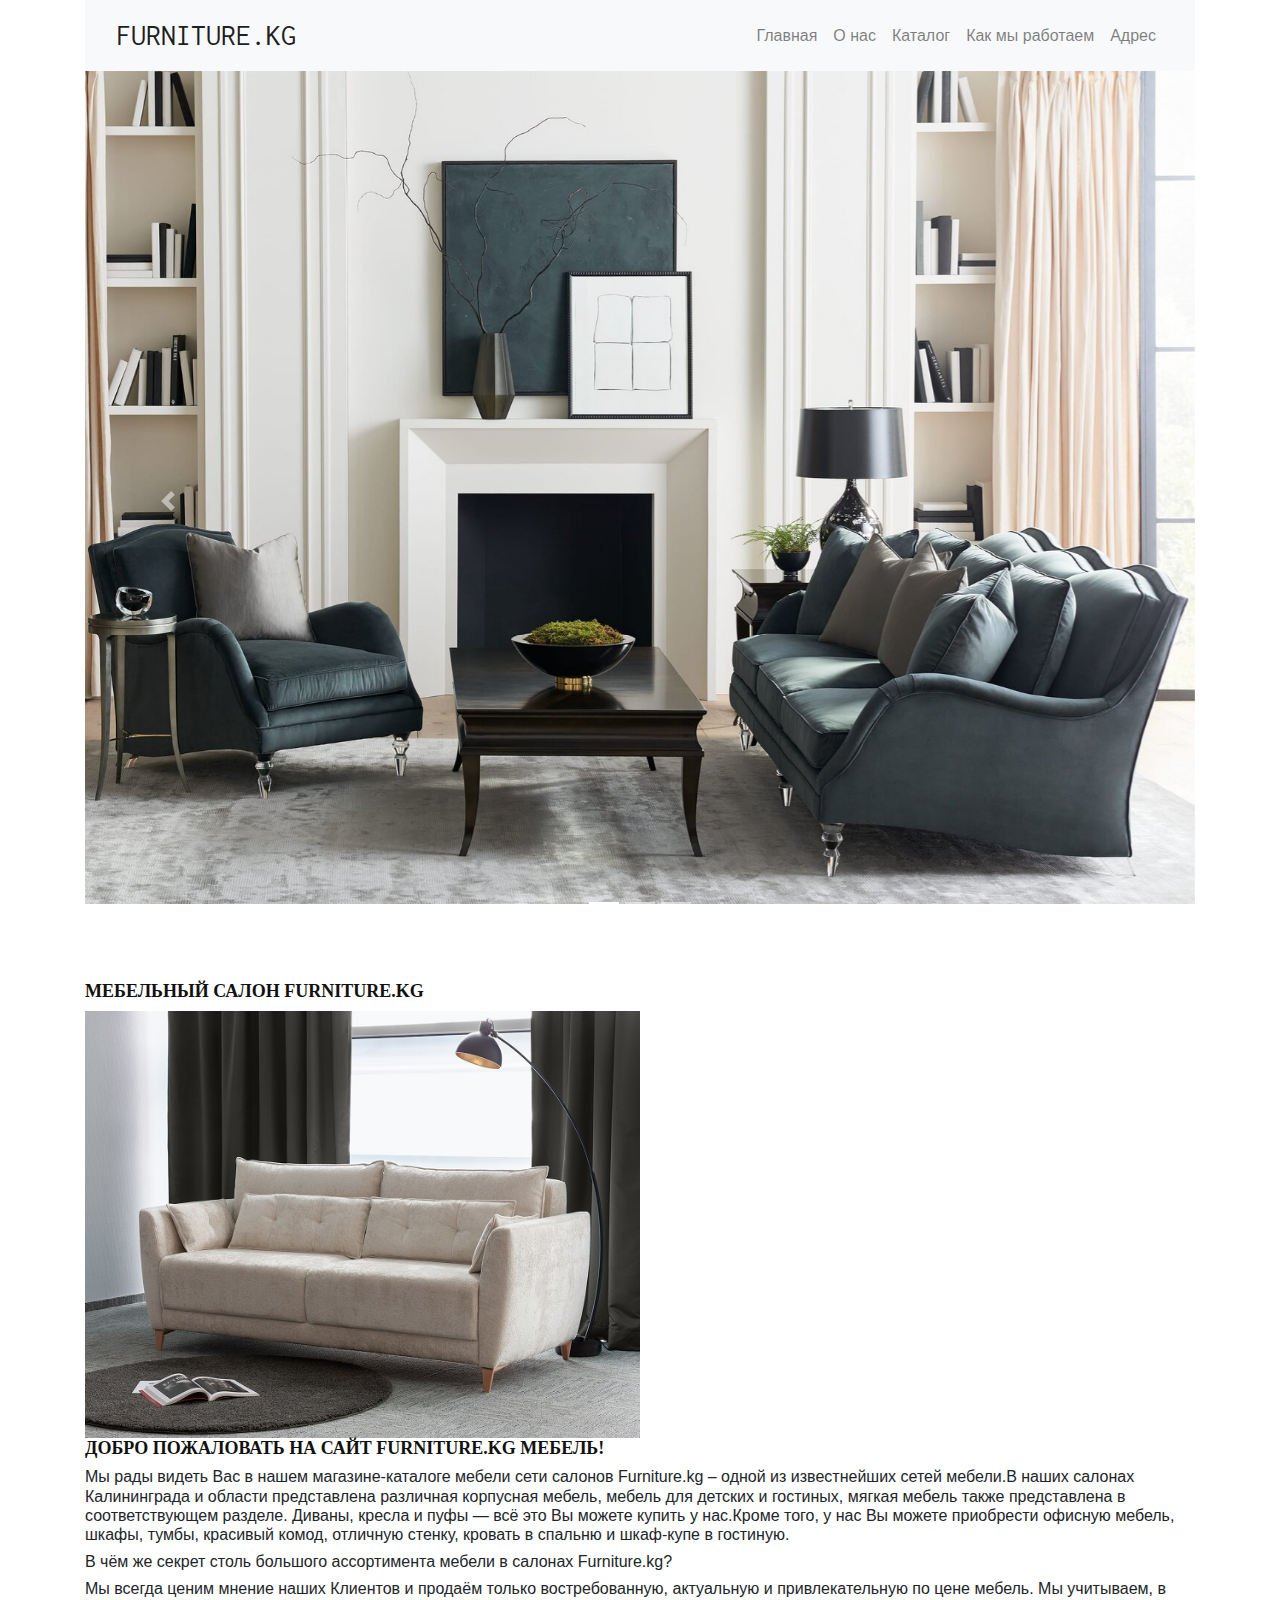
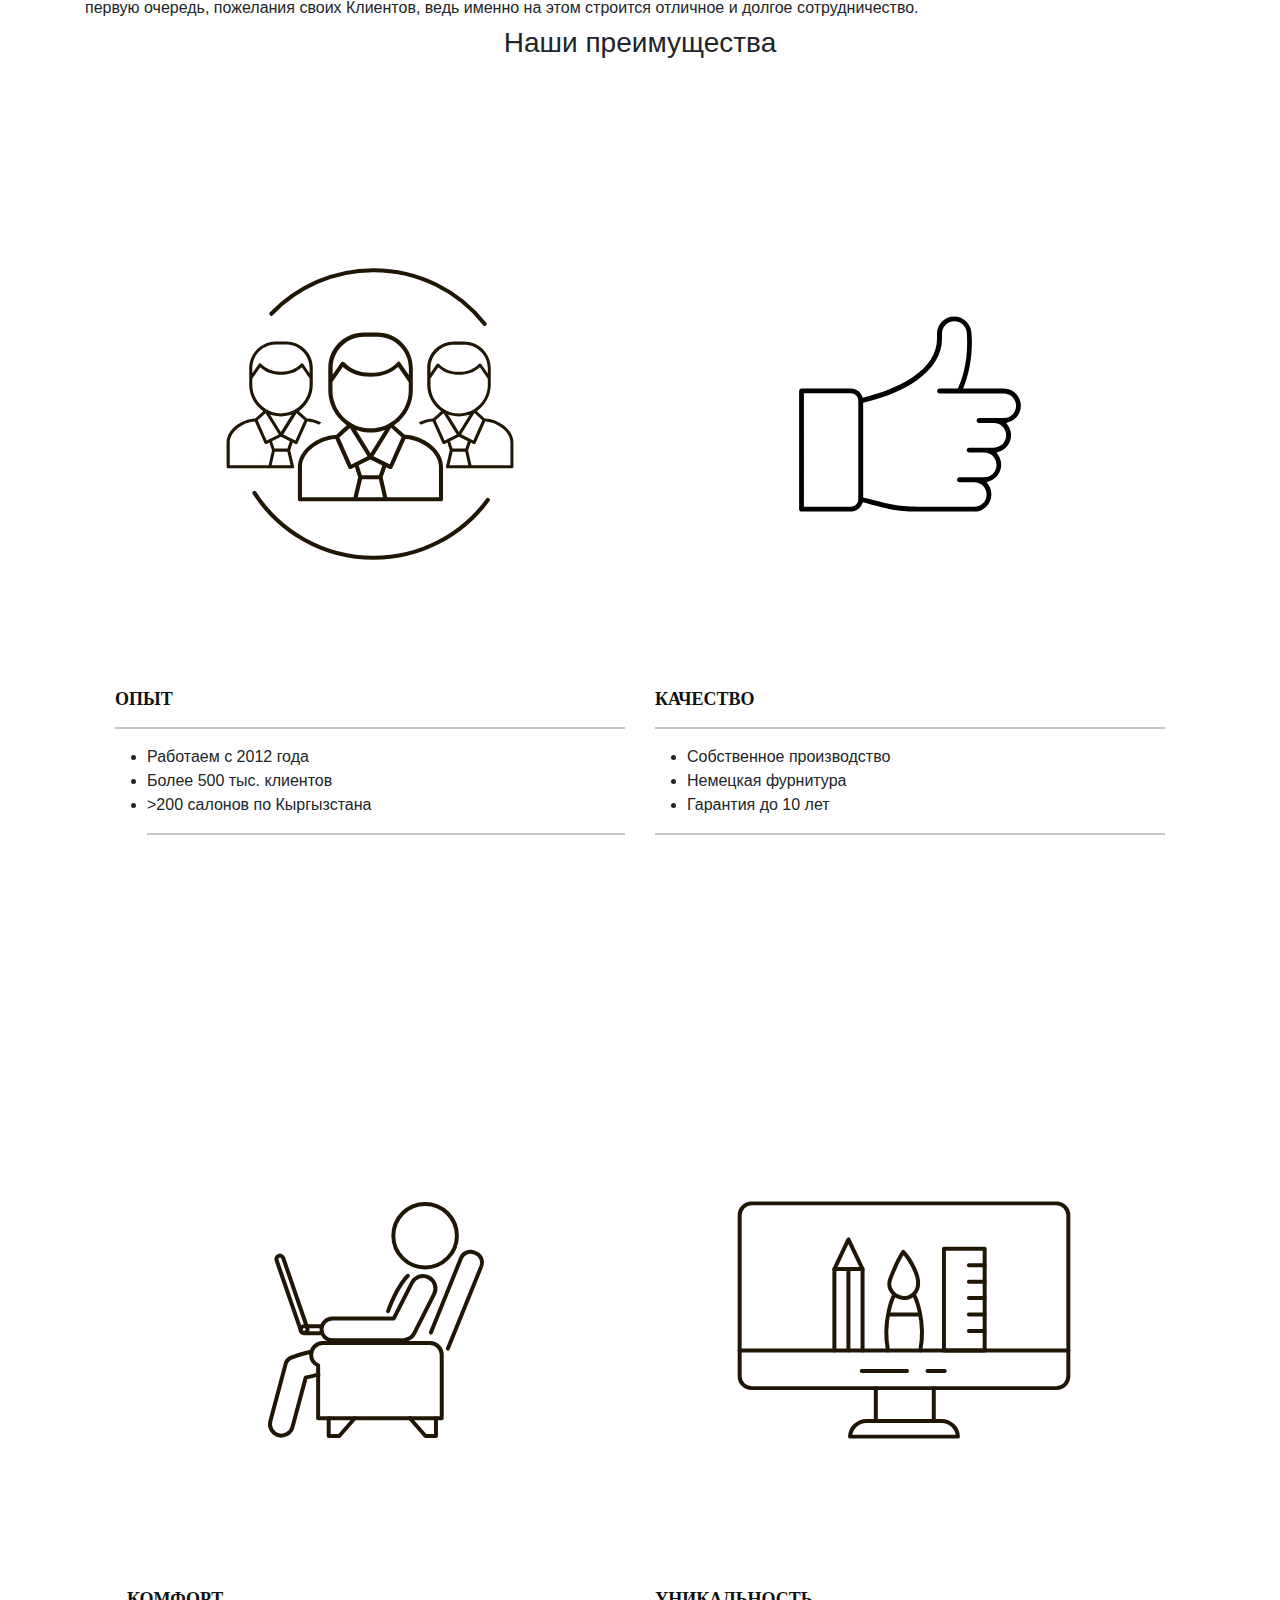
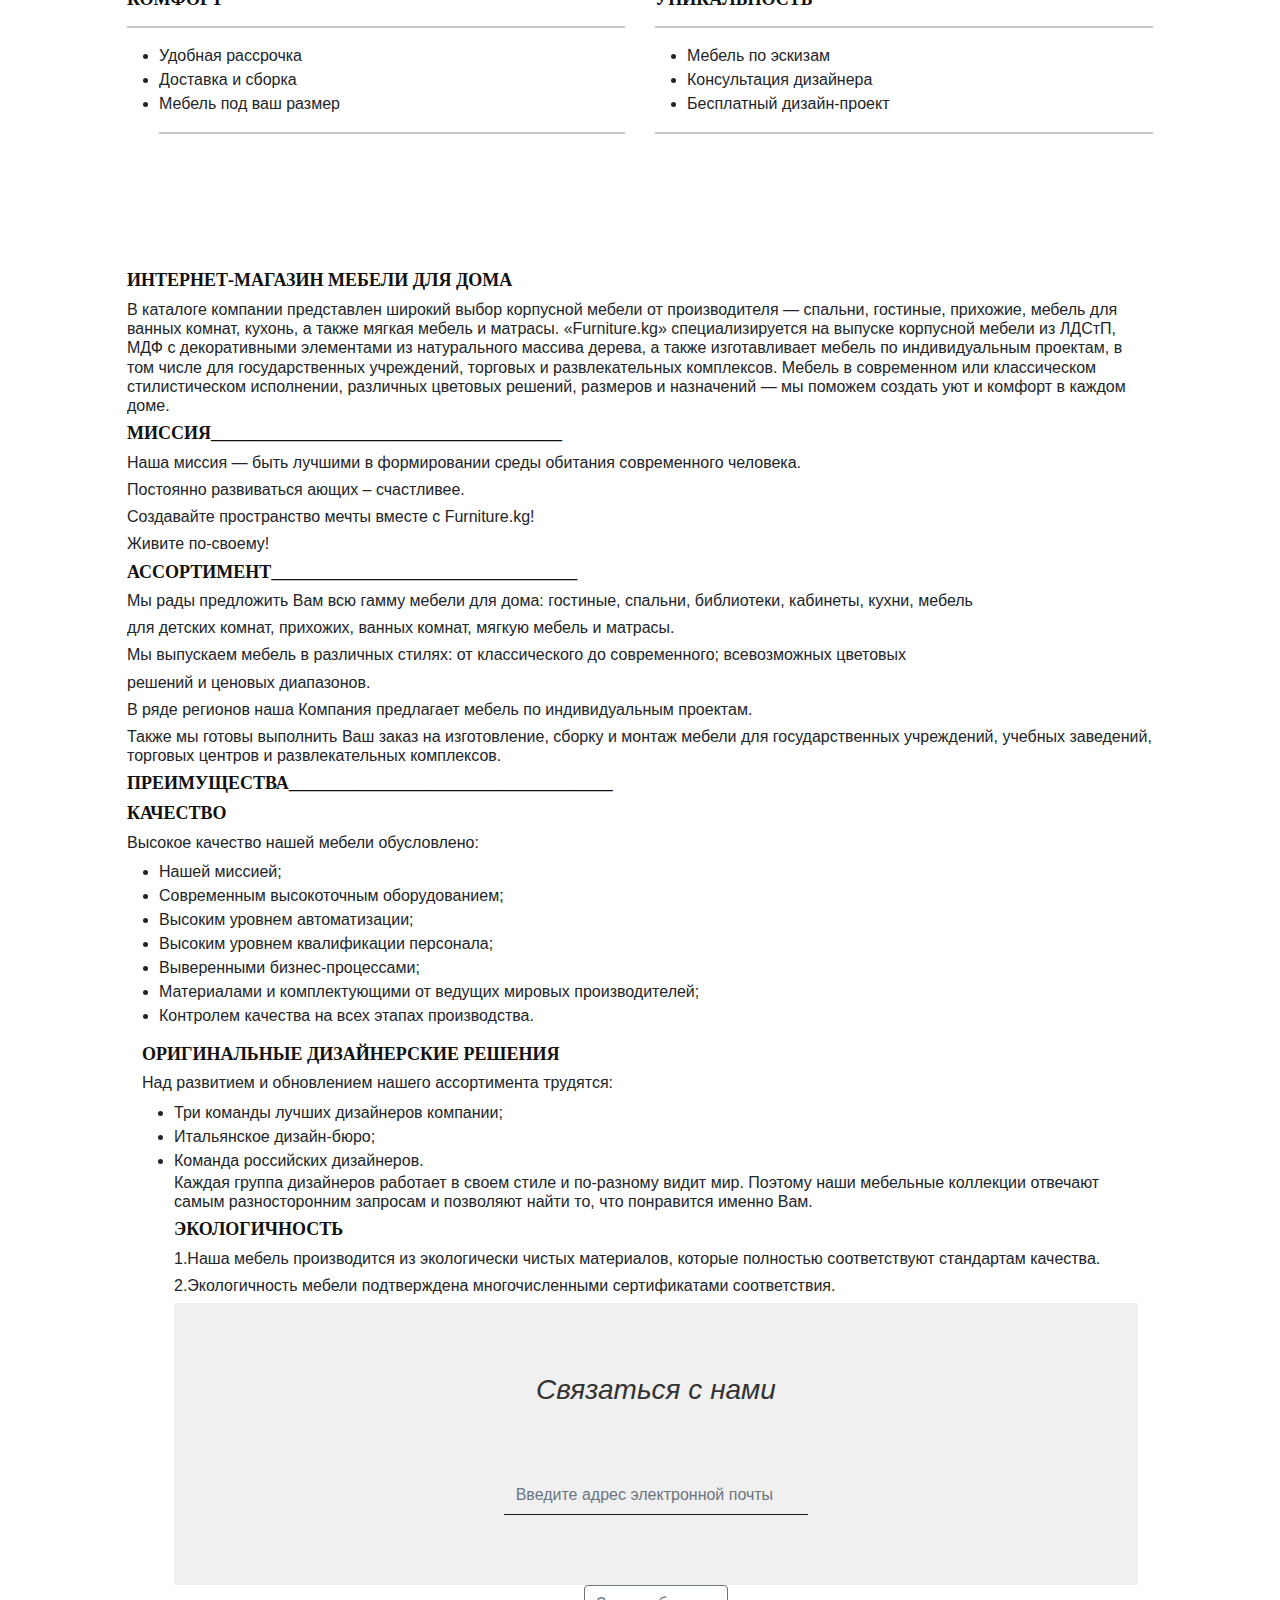
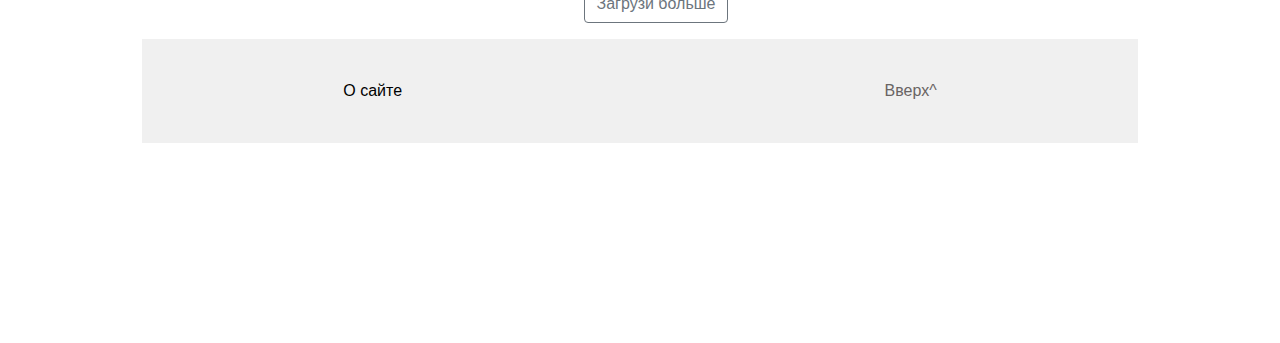
<file: index.html>
<!doctype html>
<html lang="en">
  <head>
<meta charset="utf-8">
<meta name="viewport" content="width=device-width, initial-scale=1">
<link href="https://fonts.googleapis.com/css?family=Inconsolata|Playfair+Display|Ubuntu:300"rel="stylesheet">
<link rel="stylesheet" href="https://pro.fontawesome.com/releases/v5.10.0/css/all.css" integrity="sha384-AYmEC3Yw5cVb3ZcuHtOA93w35dYTsvhLPVnYs9eStHfGJvOvKxVfELGroGkvsg+p" crossorigin="anonymous">
<link href="bootstrap/css/bootstrap.min.css" rel="stylesheet"> 
<link href="css/style.css" rel="stylesheet"> 
<link rel="stylesheet" href="https://stackpath.bootstrapcdn.com/bootstrap/4.4.1/css/bootstrap.min.css" integrity="sha384-Vkoo8x4CGsO3+Hhxv8T/Q5PaXtkKtu6ug5TOeNV6gBiFeWPGFN9MuhOf23Q9Ifjh" crossorigin="anonymous">
<script src="https://code.jquery.com/jquery-3.6.0.min.js"></script>
<script defer src="https://lk.easynetshop.ru/frontend/v5/ens-f77e7de4.js"></script>
<link href="https://lk.easynetshop.ru/frontend/v5/ens-f77e7de4.css" rel="stylesheet">
<title>Мебельный салон </title>

  </head>
  <body>

	<header>
		<div class="container">
			<nav class="navbar navbar-expand-lg navbar-light bg-light">
				<div class="container-fluid">
				  <a class="navbar-brand" href="#">Furniture.kg</a>
				  <button class="navbar-toggler" type="button" data-bs-toggle="collapse" data-bs-target="#navbarSupportedContent" aria-controls="navbarSupportedContent" aria-expanded="false" aria-label="Toggle navigation">
					<span class="navbar-toggler-icon"></span>
				  </button>
				  <div class="collapse navbar-collapse" id="navbarSupportedContent">
					<ul class="navbar-nav ml-auto">
						<li class="nav-item"><a class="nav-link" href="index.html">Главная</a></li>
						<li class="nav-item"><a class="nav-link" href="o nas.html">О нас</a></li>
						<li class="nav-item"><a class="nav-link" href="katalog.html">Каталог</a></li>
						<li class="nav-item"><a class="nav-link" href="kak.html">Как мы работаем</a></li>
						<li class="nav-item"><a class="nav-link" href="cont.html">Адрес</a></li>
					</ul>
				  </div>
				</div>
			  </nav>
		</div>
	</header>

	<div class="container slider">
		<div id="slider" class="carousel slide carousel-fade " data-bs-ride="carousel">
			<div class="carousel-indicators">
				<button type="button" data-bs-target="#slider" data-bs-slide-to="0" class="active" aria-current="true" aria-label="Slide 1"></button>
				<button type="button" data-bs-target="#slider" data-bs-slide-to="1" aria-label="Slide 2"></button>
				<button type="button" data-bs-target="#slider" data-bs-slide-to="2" aria-label="Slide 3"></button>
			  </div>
			<div class="carousel-inner">
			  <div class="carousel-item active">
				<img src="img/Classic_Horizontal_2-1+copy.jpg" class="d-block w-100" alt="...">
			  </div>
			  <div class="carousel-item ">
				<img src="img/кккк.jpg" class="d-block w-100" alt="...">
			  </div>
			  <div class="carousel-item ">
			  <img src="img/тлллд.jpg" class="d-block w-100" alt="...">
			  </div>
			</div>
			<button class="carousel-control-prev" type="button" data-bs-target="#slider"  data-bs-slide="prev">
			  <span class="carousel-control-prev-icon" aria-hidden="true"></span>
			  <span class="visually-hidden">Previous</span>
			</button>
			
			  <span class="carousel-control-next-icon" aria-hidden="true"></span>
			  <span class="visually-hidden">Nex<button class="carousel-control-next" type="button" data-bs-target="#slider"  data-bs-slide="next"></button>t</span>
			</button>
			
		  </div>
	</div>
	<!-- /.container slider -->

	<div class="container">
		<div class="row">
			<div class="col">
				<div class="single-post">
					<h3 class="post-category" id="katalog">Мебельный салон Furniture.kg</h3>
					<img src="img/milo-3fs-aranz.jpg" class="d-block w-50" alt="..."> 
					<h3 class="post-category" id="katalog">Добро пожаловать на сайт Furniture.kg  Мебель!</h3>
					<h6>Мы рады видеть Вас в нашем магазине-каталоге мебели сети салонов Furniture.kg – одной из известнейших сетей мебели.В наших салонах Калининграда и области представлена различная корпусная мебель, мебель для детских и гостиных, мягкая мебель также представлена в соответствующем разделе. Диваны, кресла и пуфы — всё это Вы можете купить у нас.Кроме того, у нас Вы можете приобрести офисную мебель, шкафы, тумбы, красивый комод, отличную стенку, кровать в спальню и шкаф-купе в гостиную. <h6>
					<h6>В чём же секрет столь большого ассортимента мебели в салонах Furniture.kg?</h6>	
					<h6>Мы всегда ценим мнение наших Клиентов и продаём только востребованную, актуальную и привлекательную по цене мебель. Мы учитываем, в первую очередь, пожелания своих Клиентов, ведь именно на этом строится отличное и долгое сотрудничество.</h6>
					
			    
			<div class="container">
				<div class="row">
					<div class="col">
						<h3 class="text-center">Наши преимущества</h3> 
						
						<div class="grid-posts">
                            <div class="container">
                              <div class="row">
                                <div class="col-md-6">
                                  <div class="card">
                                    <img src="img/ed5308b4c875cbc6d5179f51800e57f0.svg" class="card-img-top" alt="...">
                                    <div class="card-body">
										<h3 class="post-category" id="katalog">Опыт</h3>
									</head>
									<body>
									  <hr>
									  <ul>
										<li>Работаем с 2012 года</li>
										<li>Более 500 тыс. клиентов</li>
										<li>>200 салонов по Кыргызстана</li>
									</head>
									<body>
									  <hr>
									  <ul> 
                                    </div>
                                    </div>
                                </div>
								<div class="col-md-6">
									<div class="card">
									  <img src="img/ккккккк.svg" class="card-img-top" alt="...">
									  <div class="card-body">						 
										<h3 class="post-category" id="katalog">Качество</h3> 
									</head>
									<body>
									  <hr>
									  <ul>
										<li>Собственное производство</li>
										<li>Немецкая фурнитура</li>
										<li>Гарантия до 10 лет</li>
									</ul>
									<hr>
								  </body>
								 </html>
								</div>
							</div>
						</div>
								 <div class="grid-posts">
									<div class="container">
									  <div class="row">
										<div class="col-md-6">
										  <div class="card">
											<img src="img/3267dd603b32c7f17d0606e586ca6b83.svg" class="card-img-top" alt="...">
											<div class="card-body">
												<h3 class="post-category" id="katalog">Комфорт</h3>
											</head>
											<body>
											  <hr>
											  <ul>
												<li>Удобная рассрочка</li>
												<li>Доставка и сборка</li>
												<li>Мебель под ваш размер</li>
											</head>
											<body>
											  <hr>
											  <ul> 
									  </div>
									  </div>
								  </div>
								  <div class="col-md-6">
									<div class="card">
									  <img src="img/eb86a08737b9f34042e79a9612da03d2.svg" class="card-img-top" alt="...">
									  <div class="card-body">						 
										<h3 class="post-category" id="katalog">Уникальность</h3> 
									</head>
									<body>
									  <hr>
									  <ul>
										<li>Мебель по эскизам</li>
										<li>Консультация дизайнера</li>
										<li>Бесплатный дизайн-проект</li>
									</ul>
									<hr>
								  </body>
								 </html>
								</div>
							</div>
						</div>
						
				 <div class="container">
					<div class="row">
						<div class="col">
							<div class="single-post">
								<h3 class="post-category" id="o_nas">ИНТЕРНЕТ-МАГАЗИН МЕБЕЛИ ДЛЯ ДОМА</h3>
								<h6>В каталоге компании представлен широкий выбор корпусной мебели от производителя — спальни, гостиные, прихожие, мебель для ванных комнат, кухонь, а также мягкая мебель и матрасы. «Furniture.kg» специализируется на выпуске корпусной мебели из ЛДСтП, МДФ с декоративными элементами из натурального массива дерева, а также изготавливает мебель по индивидуальным проектам, в том числе для государственных учреждений, торговых и развлекательных комплексов. Мебель в современном или классическом стилистическом исполнении, различных цветовых решений, размеров и назначений — мы поможем создать уют и комфорт в каждом доме.</h6> 
								<h3 class="post-category" id="katalog">Миссия_______________________________________</h3>
								<h6>Наша миссия — быть лучшими в формировании среды обитания современного человека.</h6> 
								<h6>Постоянно развиваться ающих – счастливее.</h6>
								<h6>Создавайте пространство мечты вместе с Furniture.kg!</h6>
								<h6>Живите по-своему!</h6>
								<h3 class="post-category" id="katalog">Ассортимент__________________________________</h3> 
                                <h6>Мы рады предложить Вам всю гамму мебели для дома: гостиные, спальни, библиотеки, кабинеты, кухни, мебель</h6>
								<h6>для детских комнат, прихожих, ванных комнат, мягкую мебель и матрасы.</h6>
								<h6>Мы выпускаем мебель в различных стилях: от классического до современного; всевозможных цветовых</h6>
								<h6>решений и ценовых диапазонов.</h6>
								<h6>В ряде регионов наша Компания предлагает мебель по индивидуальным проектам.</h6>
								<h6>Также мы готовы выполнить Ваш заказ на изготовление, сборку и монтаж мебели для государственных учреждений, учебных заведений, торговых центров и развлекательных комплексов.</h6>
								<h3 class="post-category" id="katalog">Преимущества____________________________________</h3>
								<h3 class="post-category" id="katalog">качество</h3>
								<h6>Высокое качество нашей мебели обусловлено:</h6>
							</head>
							<body>
							  <ul>
								<li>Нашей миссией;</li>
								<li>Современным высокоточным оборудованием;</li>
								<li>Высоким уровнем автоматизации;</li>
								<li>Высоким уровнем квалификации персонала;</li>
								<li>Выверенными бизнес-процессами;</li>
								<li>Материалами и комплектующими от ведущих мировых производителей;</li>
							    <li>Контролем качества на всех этапах производства.</li>
							</ul>
						  </body>
						 </html>
						 <div class="container">
							<div class="row">
								<div class="col">
									<div class="single-post">
										<h3 class="post-category" id="o_nas">Оригинальные дизайнерские решения</h3>
										<h6>Над развитием и обновлением нашего ассортимента трудятся:</h6>
									</head>
									<body>
									  <ul>
										  <li>Три команды лучших дизайнеров компании;</li>
										  <li>Итальянское дизайн-бюро;</li>
										  <li>Команда российских дизайнеров.</li>
										  <h6>Каждая группа дизайнеров работает в своем стиле и по-разному видит мир. Поэтому наши мебельные коллекции отвечают самым разносторонним запросам и позволяют найти то, что понравится именно Вам.</h6>
										  <h3 class="post-category" id="o_nas">Экологичность</h3>
										  <h6>1.Наша мебель производится из экологически чистых материалов, которые полностью соответствуют стандартам качества.</h6>
										  <h6>2.Экологичность мебели подтверждена многочисленными сертификатами соответствия.</h6>

										

	<section class="signup">
			<div class="container">
				<div class="row">
					<div class="col">
						<h3 class="text-center">Связаться с нами</h3>
	
						<form>
							<div class="form-row">
								<div class="col-lg-4 offset-lg-4 col-md-6 offset-lg-3 form-input">
									<input type="email" class="form-control" placeholder="Введите адрес электронной почты" required="">
									
							</div>					
						</form>

					</div>
				</div>
			</div>
		</section>
		
				
				<div class="col text-center after-post">
					<button type="button" class="btn btn-outline-secondary load-more">
						Загрузи больше
						<span class="spinner-grow spinner-grow-sm" role="status" aria-hidden="true"
						></span>
					</button>
				</div>
			</div>
		</div>
	</div>

	

	
	<footer>
        <div class="container">
			<div class="d-sm-flex justify-content-around">
				<div class="footer-left">
                     <a href="#">О сайте</a>

				</div>
				<div class="footer-right">
					<a href="#"><i class="fab fa-facebook-f"></i></a>
					<a href="#"><i class="fab fa-twitter"></i></a>
					<a href="#"><i class="fab fa-instagram"></i></a>	
					<a href="#">Вверх^</a>
				</div>
			</div>
		</div>
	</footer>
         
<script src="js/jquery-3.6.0.min.js"></script>
<script src="js/popper.min.js"></script>
<script src="bootstrap/js/bootstrap.min.js"></script>
<script src="js/main.js"></script>

  </body>
</html>
</file>
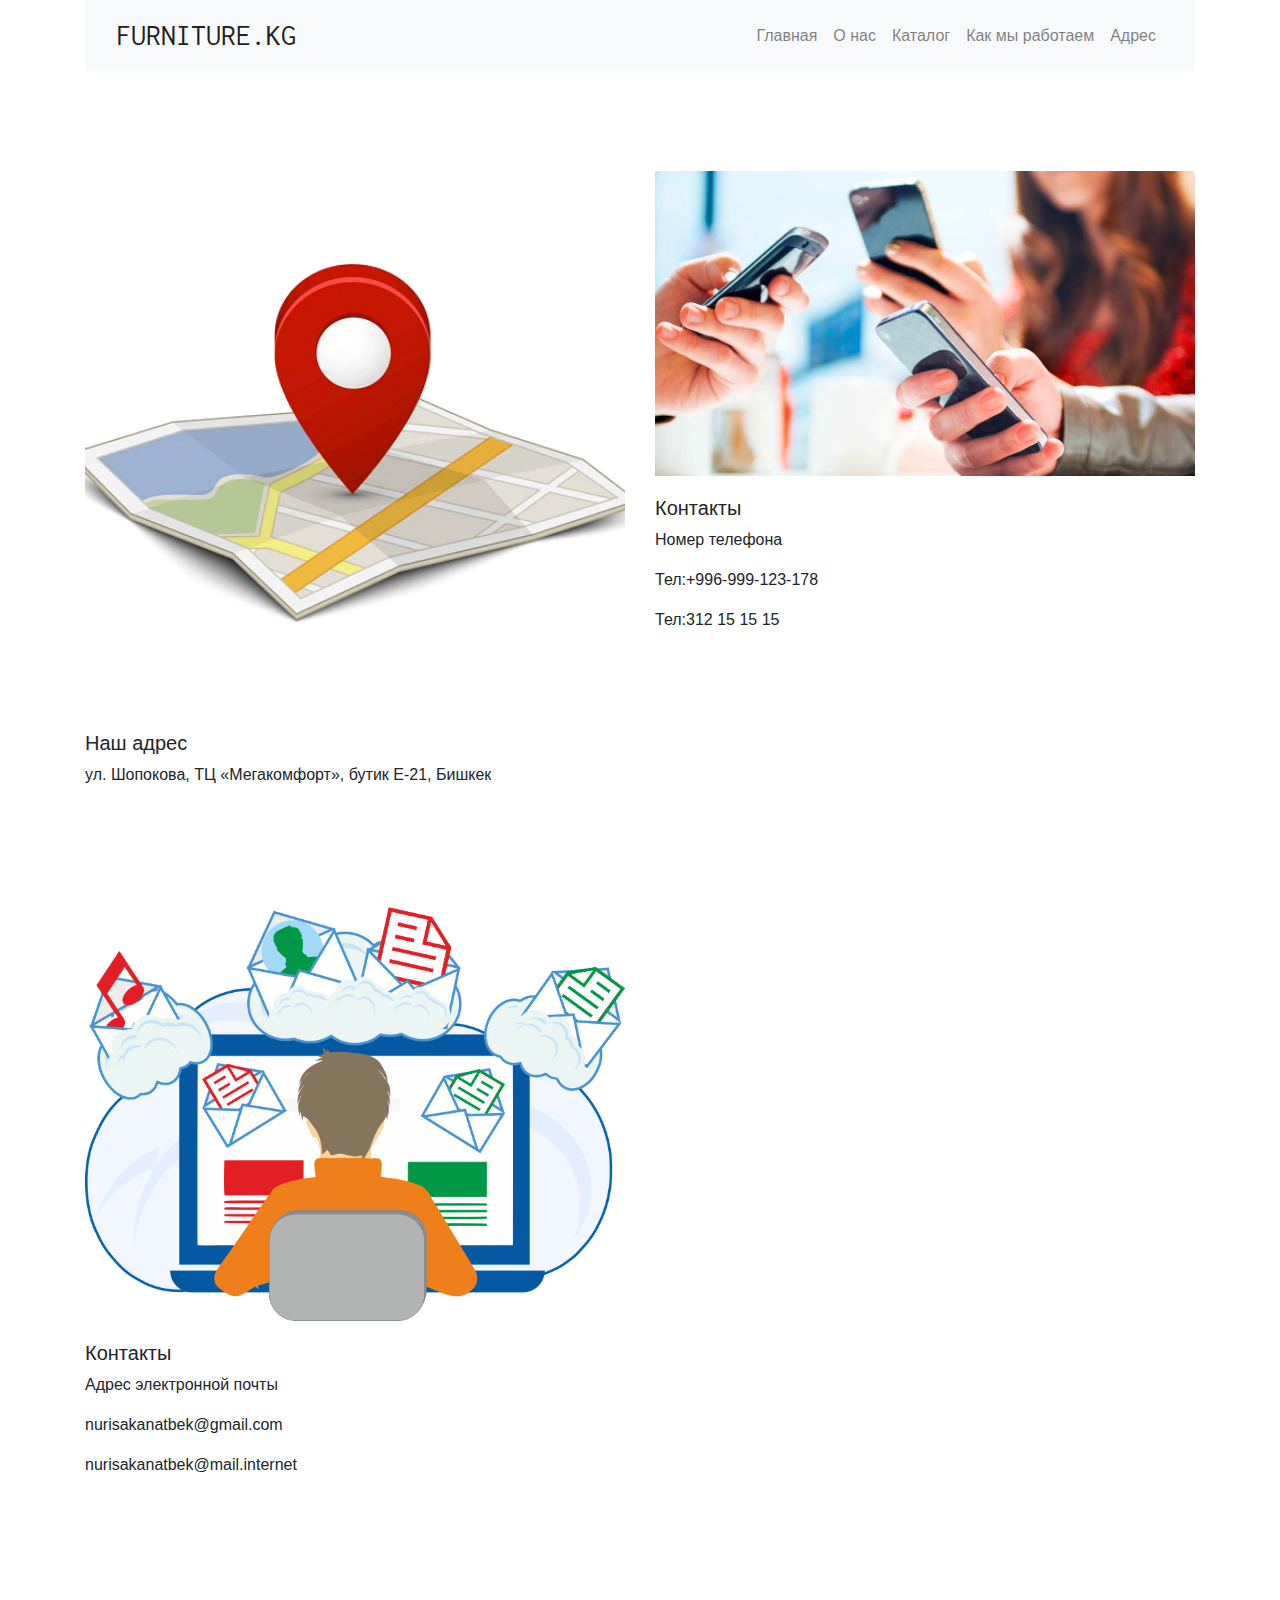
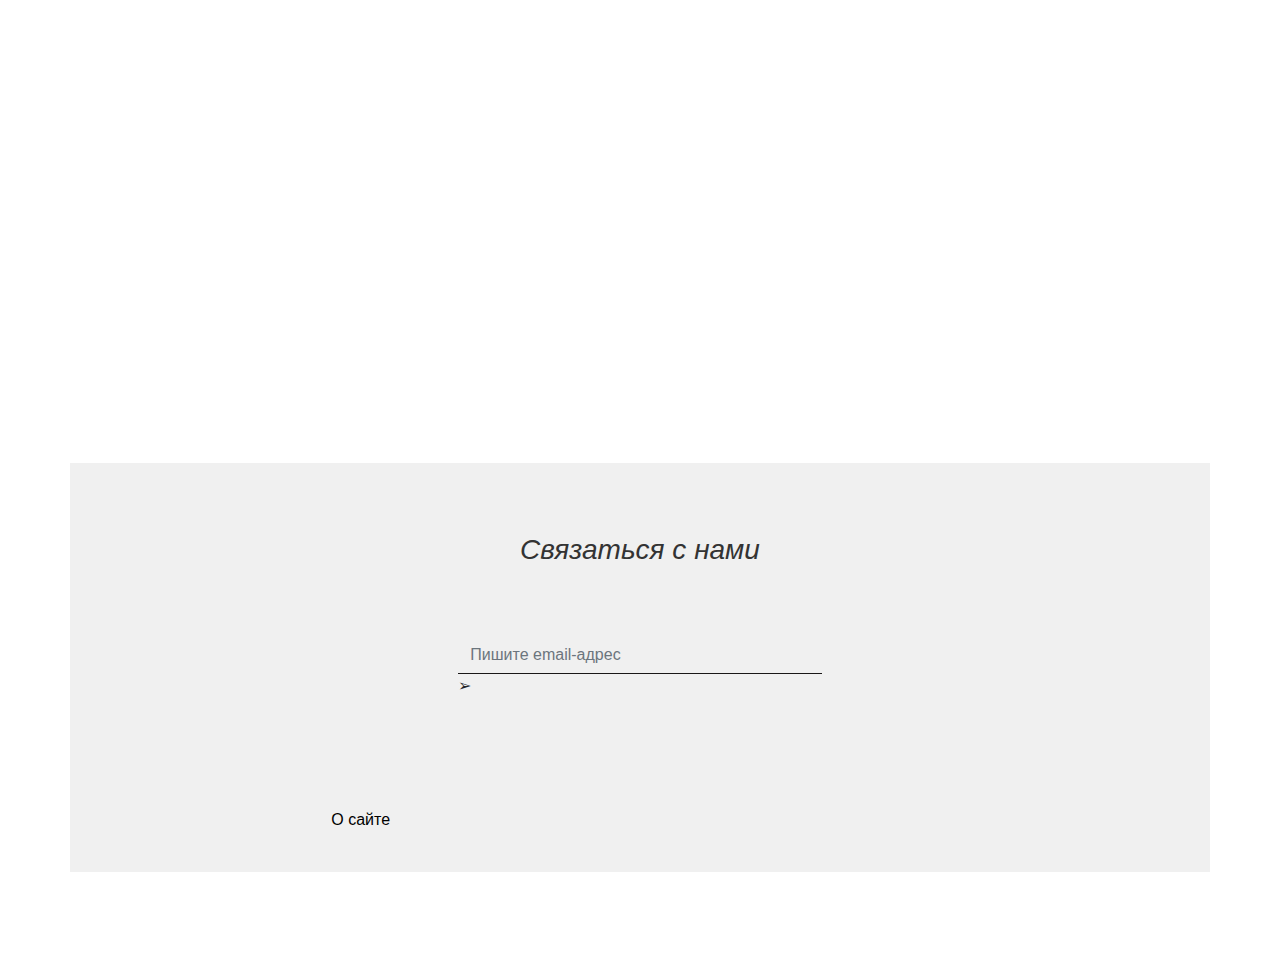
<file: cont.html>
<!doctype html>
<html lang="en">
  <head>
<meta charset="utf-8">
<meta name="viewport" content="width=device-width, initial-scale=1">
<link href="https://fonts.googleapis.com/css?family=Inconsolata|Playfair+Display|Ubuntu:300"rel="stylesheet">
<link rel="stylesheet" href="https://pro.fontawesome.com/releases/v5.10.0/css/all.css" integrity="sha384-AYmEC3Yw5cVb3ZcuHtOA93w35dYTsvhLPVnYs9eStHfGJvOvKxVfELGroGkvsg+p" crossorigin="anonymous">
<link href="bootstrap/css/bootstrap.min.css" rel="stylesheet"> 
<link href="css/style.css" rel="stylesheet"> 
<link rel="stylesheet" href="https://stackpath.bootstrapcdn.com/bootstrap/4.4.1/css/bootstrap.min.css" integrity="sha384-Vkoo8x4CGsO3+Hhxv8T/Q5PaXtkKtu6ug5TOeNV6gBiFeWPGFN9MuhOf23Q9Ifjh" crossorigin="anonymous">
<title>Адрес </title>
  </head>
  <body>
	
	<header>
		<div class="container">
			<nav class="navbar navbar-expand-lg navbar-light bg-light">
				<div class="container-fluid">
				  <a class="navbar-brand" href="#">Furniture.kg</a>
				  <button class="navbar-toggler" type="button" data-bs-toggle="collapse" data-bs-target="#navbarSupportedContent" aria-controls="navbarSupportedContent" aria-expanded="false" aria-label="Toggle navigation">
					<span class="navbar-toggler-icon"></span>
				  </button>
				  <div class="collapse navbar-collapse" id="navbarSupportedContent">
					<ul class="navbar-nav ml-auto">
						<li class="nav-item"><a class="nav-link" href="index.html">Главная</a></li>
						<li class="nav-item"><a class="nav-link" href="o nas.htmlS">О нас</a></li>
						<li class="nav-item"><a class="nav-link" href="katalog.html">Каталог</a></li>
						<li class="nav-item"><a class="nav-link" href="kak.html">Как мы работаем</a></li>
						<li class="nav-item"><a class="nav-link" href="cont.html">Адрес</a></li>
					</ul>
				  </div>
				</div>
			  </nav>
		</div>
	</header>
	<!-- /.container slider -->


	<div class="grid-posts">
		<div class="container">
			<div class="row">
				<div class="col-md-6">
					<div class="card">
						<img src="img/adress.png" class="card-img-top" alt="...">
						<div class="card-body">
						  <h5 class="post-title">Наш адрес</h5>
						  <p class="card-text"> ул. Шопокова, ТЦ «Мегакомфорт», бутик Е-21, Бишкек</p>
						</div>
					  </div>
				</div>
				<div class="col-md-6">
					<div class="card">
						<img src="img/кон.jpg" class="card-img-top" alt="...">
						<div class="card-body">						 
              <h5 class="post-title">Контакты</h5>					 
						  <p class="card-text">Номер телефона</p>
						  
							  <p>Тел:+996-999-123-178</p>
							  <p>Тел:312 15 15 15</p>
						 
						</div>
					</div>
				</div>
				<div class="col-md-6">
					<div class="card">
						<img src="img/кон1.png" class="card-img-top" alt="...">
						<div class="card-body">						 
              <h5 class="post-title">Контакты</h5>					 
						  <p class="card-text">Адрес электронной почты</p>
						  <p>nurisakanatbek@gmail.com

						  </p>
						  <p>nurisakanatbek@mail.internet
							  
							  
						  </p>
						</div>
					</div>
				</div>
	<iframe src="https://www.google.com/maps/embed?pb=!1m18!1m12!1m3!1d93589.54627488602!2d74.52873789564113!3d42.858630605126834!2m3!1f0!2f0!3f0!3m2!1i1024!2i768!4f13.1!3m3!1m2!1s0x0%3A0x5789d55b7095294f!2z0JzQtdCx0LXQu9GM0L3Ri9C5INGB0LDQu9C-0L0g0JXQstGA0L7RgdGC0LjQu9GMIMKr0JzQtdCz0LDQmtC-0LzRhNC-0YDRgsK7IC0g0LzQsNCz0LDQt9C40L0g0LzQtdCx0LXQu9C4INCyINCR0LjRiNC60LXQutC1!5e0!3m2!1sru!2skg!4v1621002453629!5m2!1sru!2skg" width="600" height="450" style="border:0;" allowfullscreen="" loading="lazy"></iframe>

		<section class="signup">
			<div class="container">
				<div class="row">
					<div class="col">
						<h3 class="text-center">Связаться с нами</h3>
	
						<form>
							<div class="form-row">
							  <div class="col-lg-4 offset-lg-4 col-md-6 offset-lg-3 form-input">
								<input type="email" class="form-control" placeholder="Пишите email-адрес" required="">
								
								  &#10146;</button>
							</div>					
						  </form>

					</div>
				</div>
			</div>
		</section>
	

	<footer>
        <div class="container">
			<div class="d-sm-flex justify-content-around">
				<div class="footer-left">
                     <a href="#">О сайте</a>

				</div>
				<div class="footer-right">
					<a href="#"><i class="fab fa-facebook-f"></i></a>
					<a href="#"><i class="fab fa-twitter"></i></a>
					<a href="#"><i class="fab fa-instagram"></i></a>	
				</div>
			</div>
		</div>
	</footer>
         
<script src="js/jquery-3.6.0.min.js"></script>
<script src="js/popper.min.js"></script>
<script src="bootstrap/js/bootstrap.min.js"></script>
<script src="js/main.js"></script>

  </body>
</html>
</file>
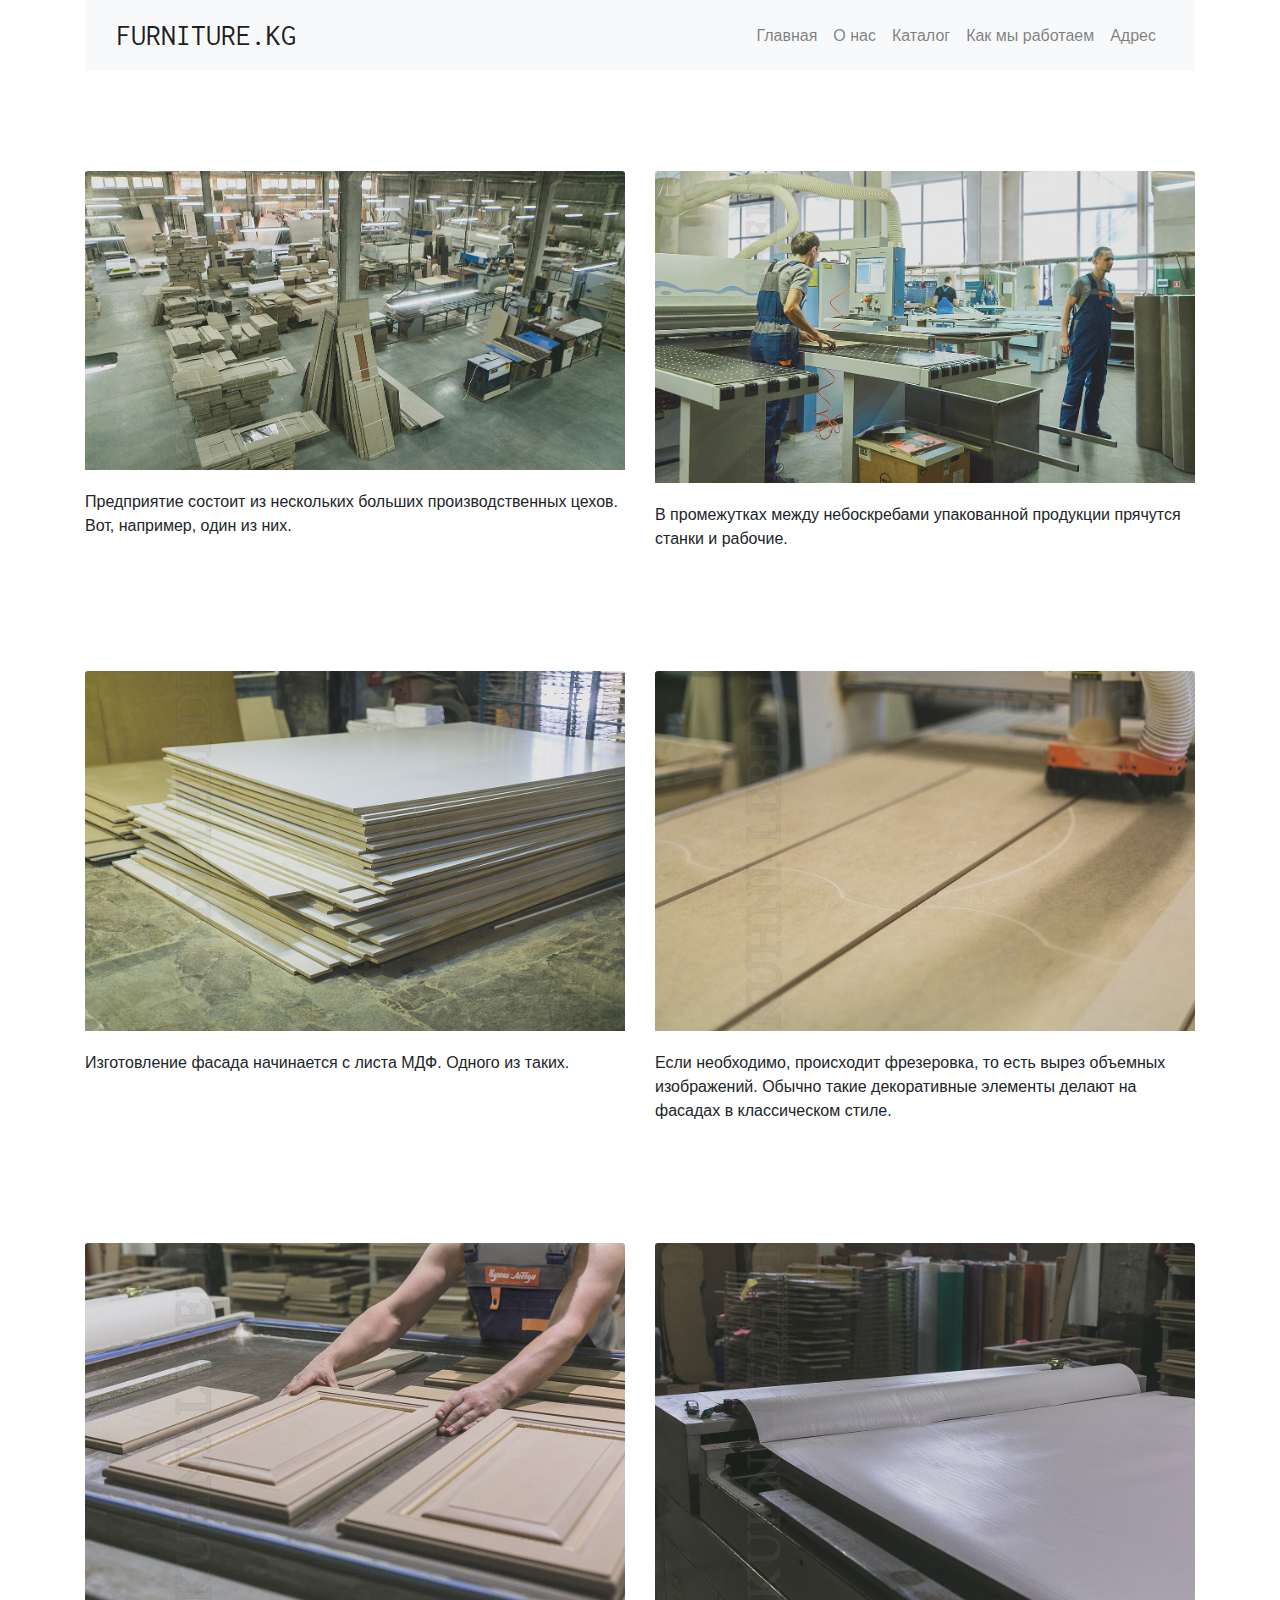
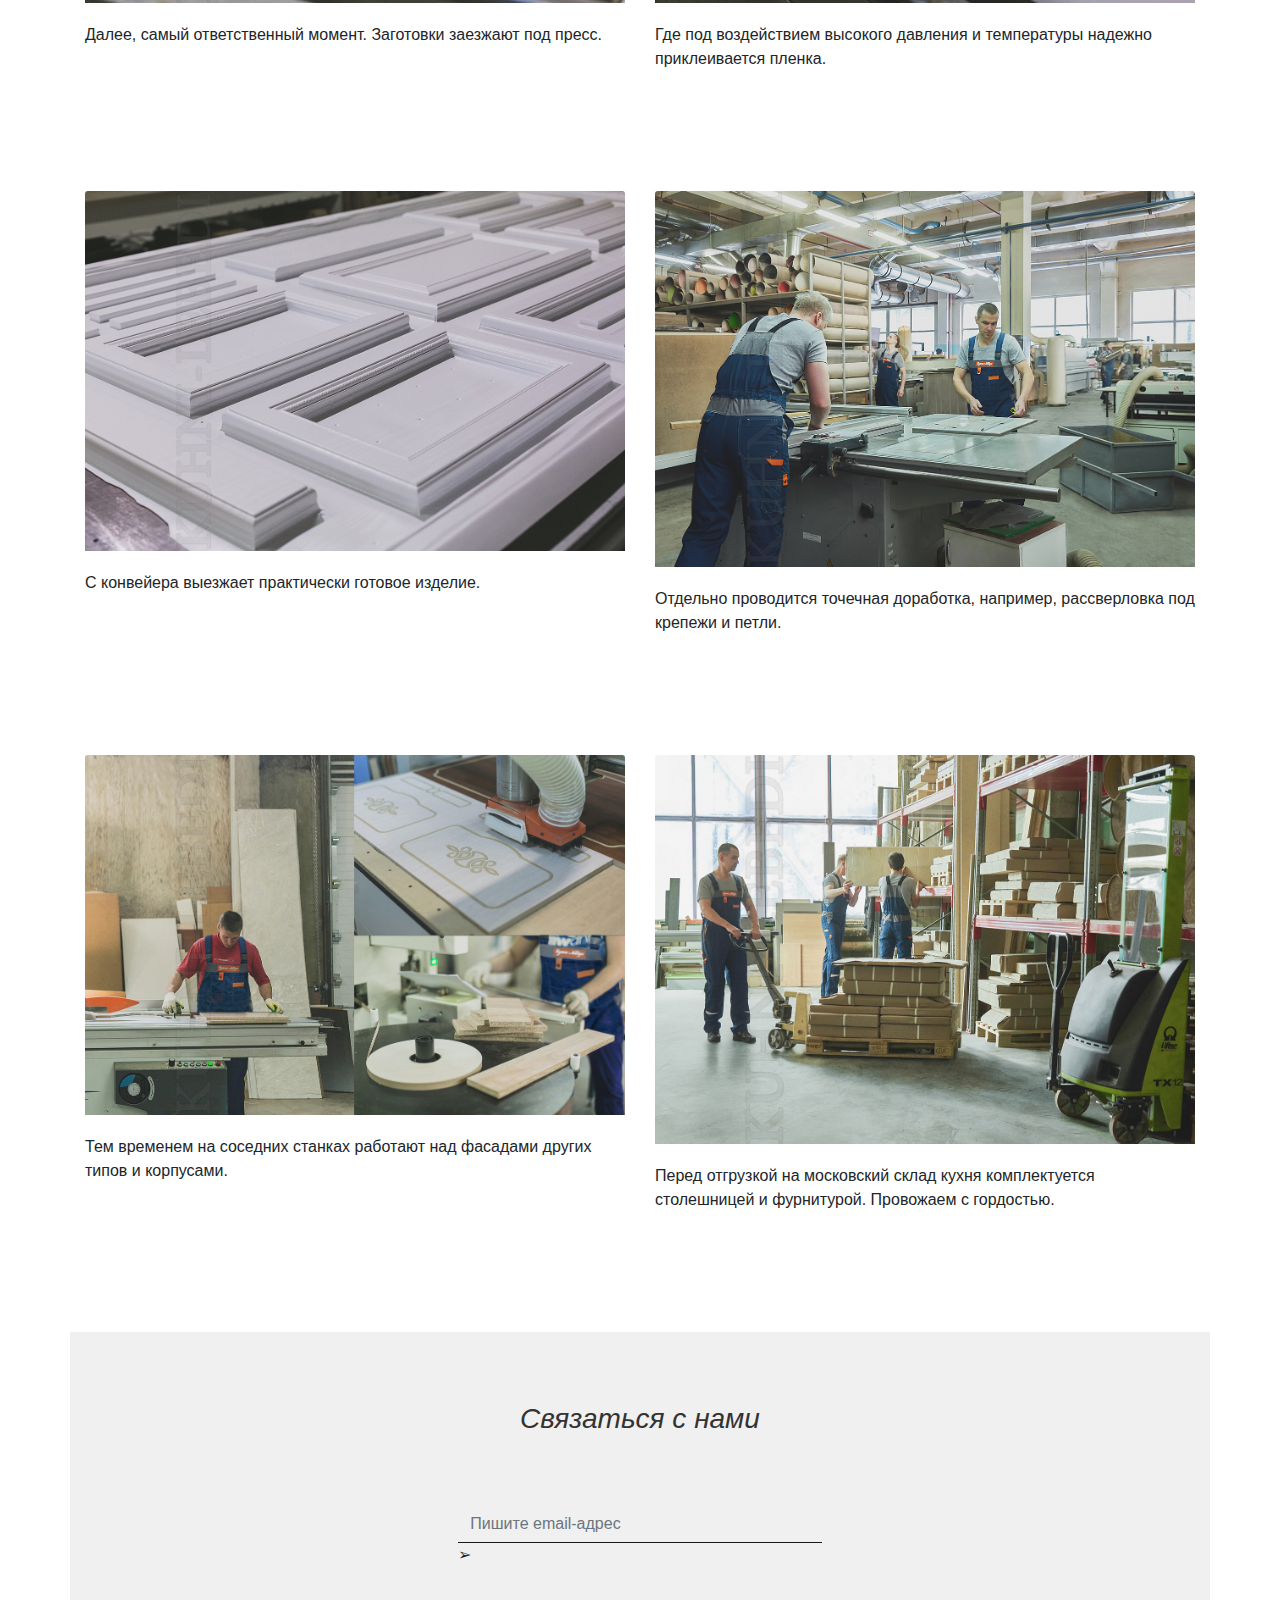
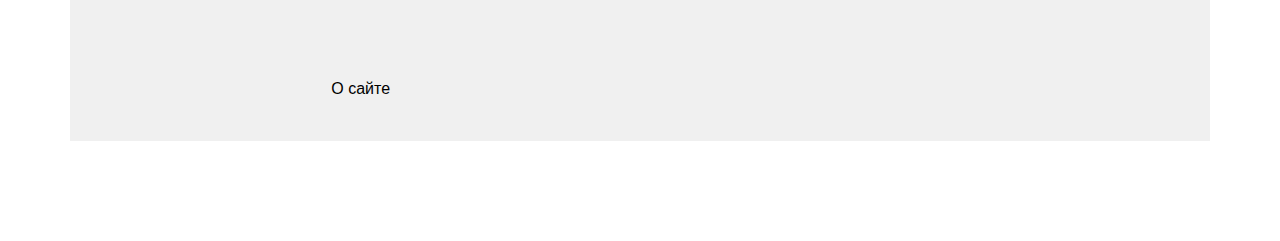
<file: kak.html>
<!doctype html>
<html lang="en">
  <head>
<meta charset="utf-8">
<meta name="viewport" content="width=device-width, initial-scale=1">
<link href="https://fonts.googleapis.com/css?family=Inconsolata|Playfair+Display|Ubuntu:300"rel="stylesheet">
<link rel="stylesheet" href="https://pro.fontawesome.com/releases/v5.10.0/css/all.css" integrity="sha384-AYmEC3Yw5cVb3ZcuHtOA93w35dYTsvhLPVnYs9eStHfGJvOvKxVfELGroGkvsg+p" crossorigin="anonymous">
<link href="bootstrap/css/bootstrap.min.css" rel="stylesheet"> 
<link href="css/style.css" rel="stylesheet">
<link rel="stylesheet" href="https://stackpath.bootstrapcdn.com/bootstrap/4.4.1/css/bootstrap.min.css" integrity="sha384-Vkoo8x4CGsO3+Hhxv8T/Q5PaXtkKtu6ug5TOeNV6gBiFeWPGFN9MuhOf23Q9Ifjh" crossorigin="anonymous"> 
<title>Адрес </title>
  </head>
  <body>
	
	<header>
		<div class="container">
			<nav class="navbar navbar-expand-lg navbar-light bg-light">
				<div class="container-fluid">
				  <a class="navbar-brand" href="#">Furniture.kg</a>
				  <button class="navbar-toggler" type="button" data-bs-toggle="collapse" data-bs-target="#navbarSupportedContent" aria-controls="navbarSupportedContent" aria-expanded="false" aria-label="Toggle navigation">
					<span class="navbar-toggler-icon"></span>
				  </button>
				  <div class="collapse navbar-collapse" id="navbarSupportedContent">
					<ul class="navbar-nav ml-auto">
						<li class="nav-item"><a class="nav-link" href="index.html">Главная</a></li>
						<li class="nav-item"><a class="nav-link" href="o nas.html">О нас</a></li>
						<li class="nav-item"><a class="nav-link" href="katalog.html">Каталог</a></li>
						<li class="nav-item"><a class="nav-link" href="kak.html">Как мы работаем</a></li>
						<li class="nav-item"><a class="nav-link" href="cont.html">Адрес</a></li>
					</ul>
				  </div>
				</div>
			  </nav>
		</div>
	</header>
	<!-- /.container slider -->
     
	
    
	<div class="grid-posts">
		<div class="container">
			<div class="row">
				<div class="col-md-6">
					<div class="card">
						<img src="img/rabota1.jpg" class="card-img-top" alt="...">
						<div class="card-body">
						  <p class="card-text">Предприятие состоит из нескольких больших производственных цехов.
							Вот, например, один из них.</p>
						</div>
					  </div>
				</div>
				<div class="col-md-6">
					<div class="card">
						<img src="img/rabota2.jpg" class="card-img-top" alt="...">
						<div class="card-body">						 
						  <p class="card-text">В промежутках между небоскребами упакованной продукции
							прячутся станки и рабочие.</p>
						</div>
					  </div>
				</div>
				<div class="col-md-6">
					<div class="card">
						<img src="img/rabota3.jpg" class="card-img-top" alt="...">
						<div class="card-body">
						  <p class="card-text">Изготовление фасада начинается с листа МДФ. Одного из таких.</p>
						</div>
					  </div>
				</div>
				<div class="col-md-6">
					<div class="card">
						<img src="img/rabota4.jpg" class="card-img-top" alt="...">
						<div class="card-body">
						  <p class="card-text">Если необходимо, происходит фрезеровка, то есть вырез объемных изображений.
							Обычно такие декоративные элементы делают на фасадах в классическом стиле.</p>
						</div>
					  </div>
				</div>
				<div class="col-md-6">
					<div class="card">
						<img src="img/rabota5.jpg" class="card-img-top" alt="...">
						<div class="card-body">
						  <p class="card-text">Далее, самый ответственный момент.
							Заготовки заезжают под пресс.</p>
						</div>
					  </div>
				</div>
				<div class="col-md-6">
					<div class="card">
						<img src="img/rabota6.jpg" class="card-img-top" alt="...">
						<div class="card-body">
						  <p class="card-text">Где под воздействием высокого давления и температуры
							надежно приклеивается пленка.</p>
						</div>
					  </div>
				</div>
				<div class="col-md-6">
					<div class="card">
						<img src="img/rabota7.jpg" class="card-img-top" alt="...">
						<div class="card-body">
						  <p class="card-text">С конвейера выезжает практически готовое изделие.</p>
						</div>
					  </div>
				</div>
				<div class="col-md-6">
					<div class="card">
						<img src="img/rabota8.jpg" class="card-img-top" alt="...">
						<div class="card-body">
						  <p class="card-text">Отдельно проводится точечная доработка, например, рассверловка
							под крепежи и петли.</p>
						</div>
					  </div>
				</div>
				<div class="col-md-6">
					<div class="card">
						<img src="img/rabota9.jpg" class="card-img-top" alt="...">
						<div class="card-body">
						  <p class="card-text">Тем временем на соседних станках работают над фасадами
							других типов и корпусами.</p>
						</div>
					  </div>
				</div>
				<div class="col-md-6">
					<div class="card">
						<img src="img/rabota10.jpg" class="card-img-top" alt="...">
						<div class="card-body">
						  <p class="card-text">Перед отгрузкой на московский склад кухня комплектуется
						  столешницей и фурнитурой. Провожаем с гордостью.</p>
						</div>
					  </div>
				</div>
               
		<section class="signup">
			<div class="container">
				<div class="row">
					<div class="col">
						<h3 class="text-center">Связаться с нами</h3>
	
						<form>
							<div class="form-row">
							  <div class="col-lg-4 offset-lg-4 col-md-6 offset-lg-3 form-input">
								<input type="email" class="form-control" placeholder="Пишите email-адрес" required="">
									
								  &#10146;</button>
							</div>					
						  </form>

					</div>
				</div>
			</div>
		</section>
	

	<footer>
        <div class="container">
			<div class="d-sm-flex justify-content-around">
				<div class="footer-left">
                     <a href="#">О сайте</a>

				</div>
				<div class="footer-right">
					<a href="#"><i class="fab fa-facebook-f"></i></a>
					<a href="#"><i class="fab fa-twitter"></i></a>
					<a href="#"><i class="fab fa-instagram"></i></a>	
				</div>
			</div>
		</div>
	</footer>
         
<script src="js/jquery-3.6.0.min.js"></script>
<script src="js/popper.min.js"></script>
<script src="bootstrap/js/bootstrap.min.js"></script>
<script src="js/main.js"></script>

  </body>
</html>
</file>
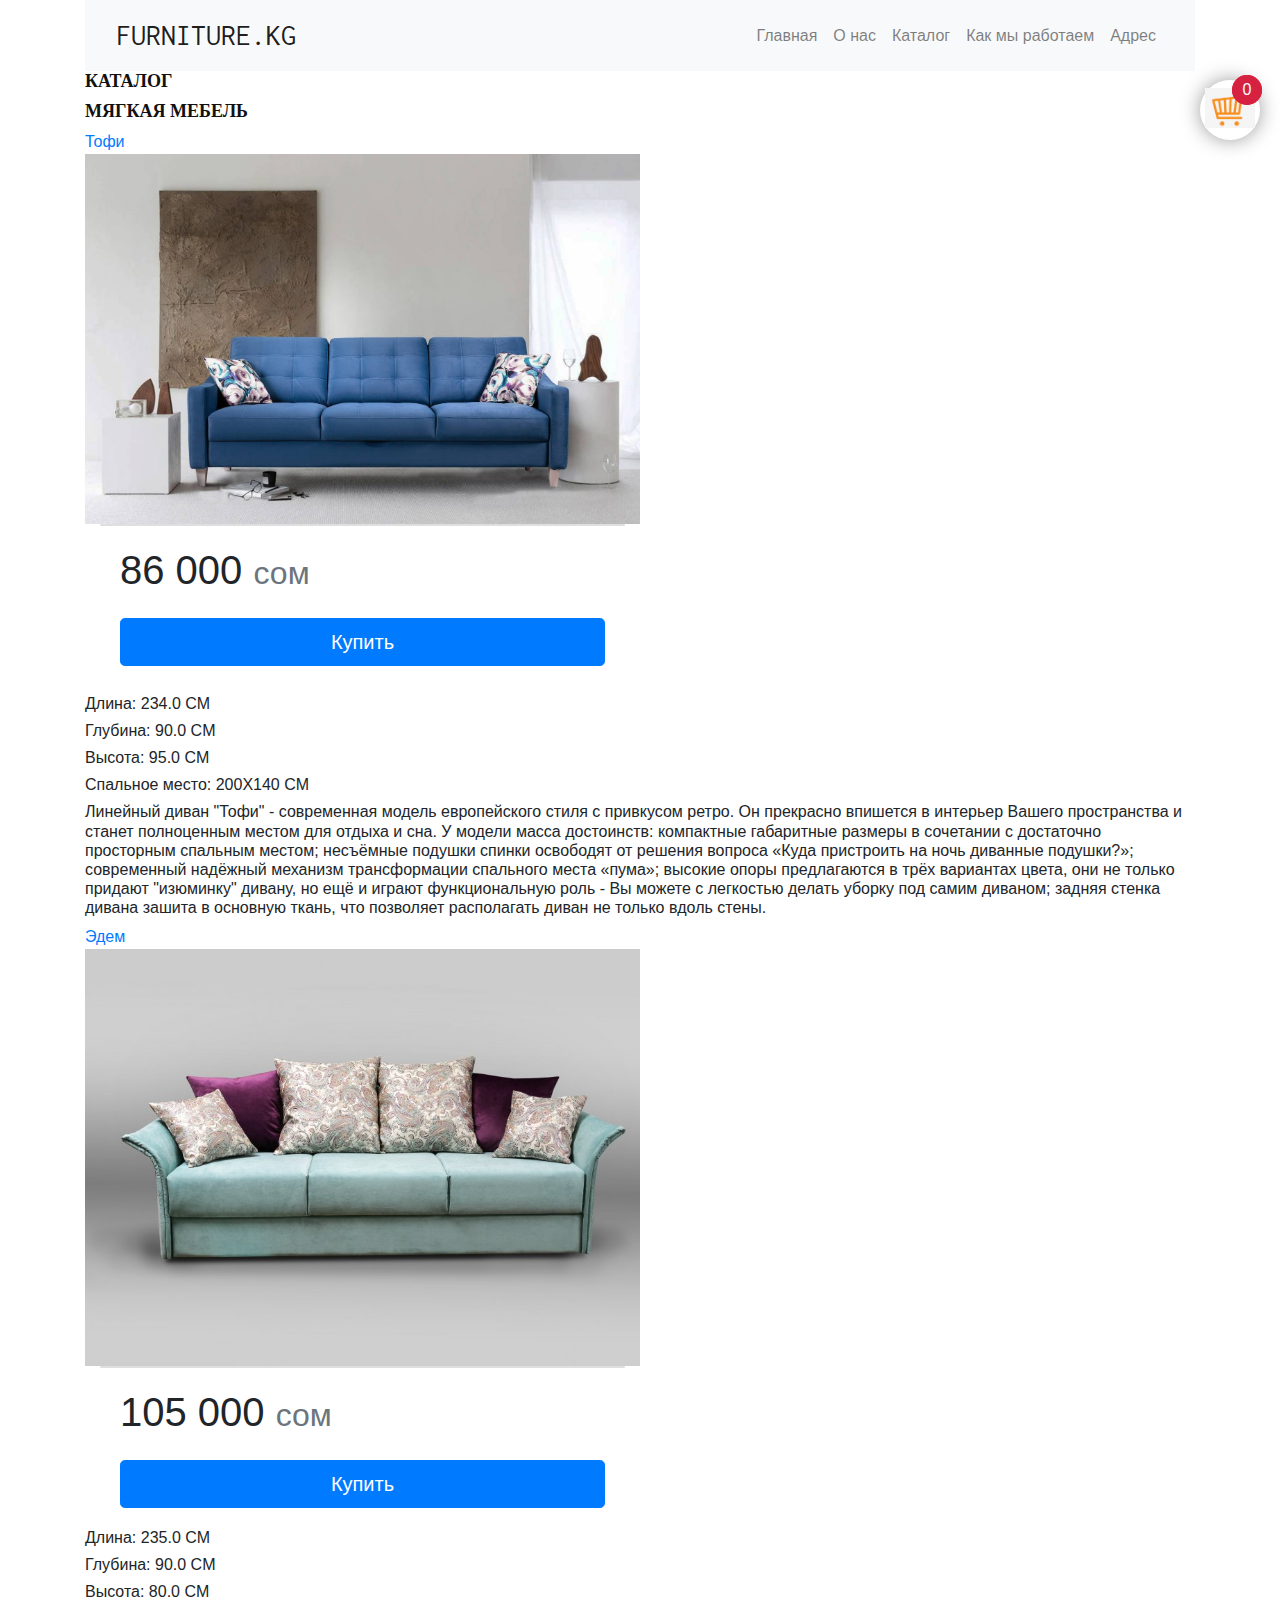
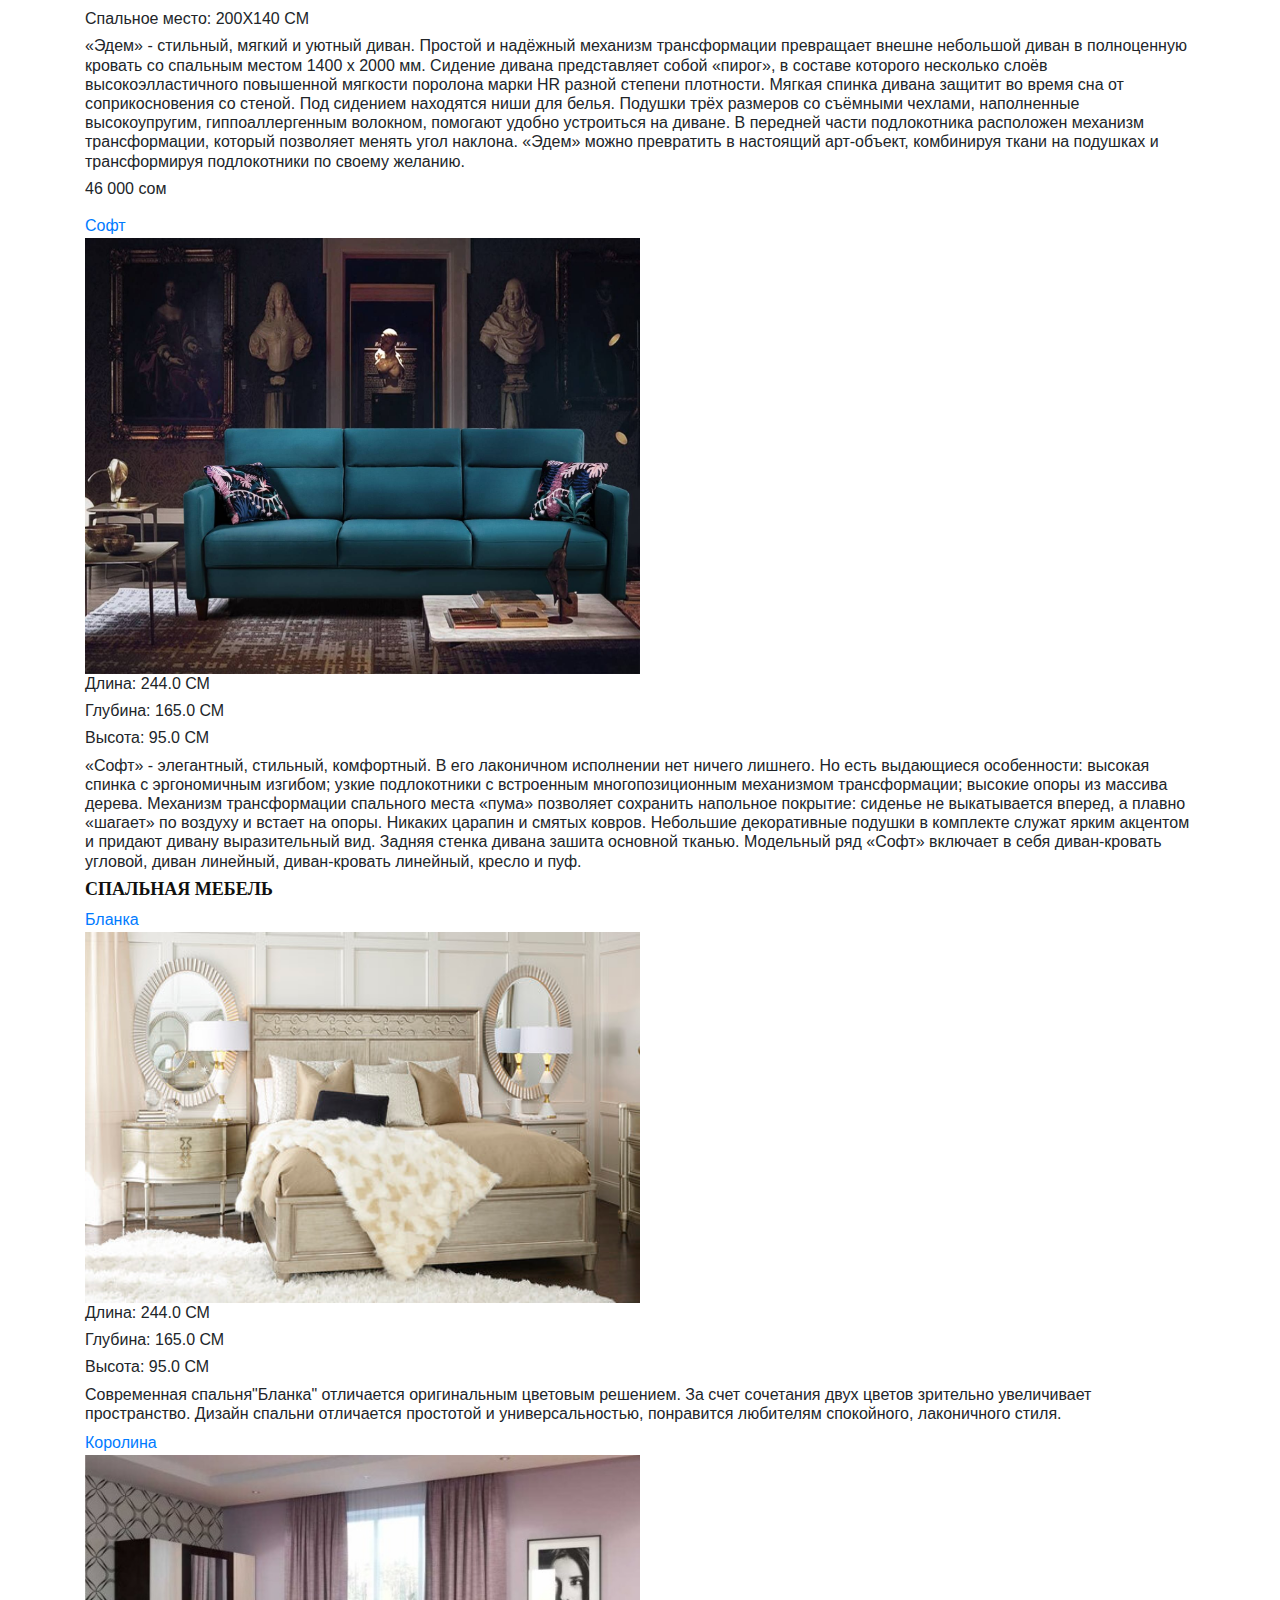
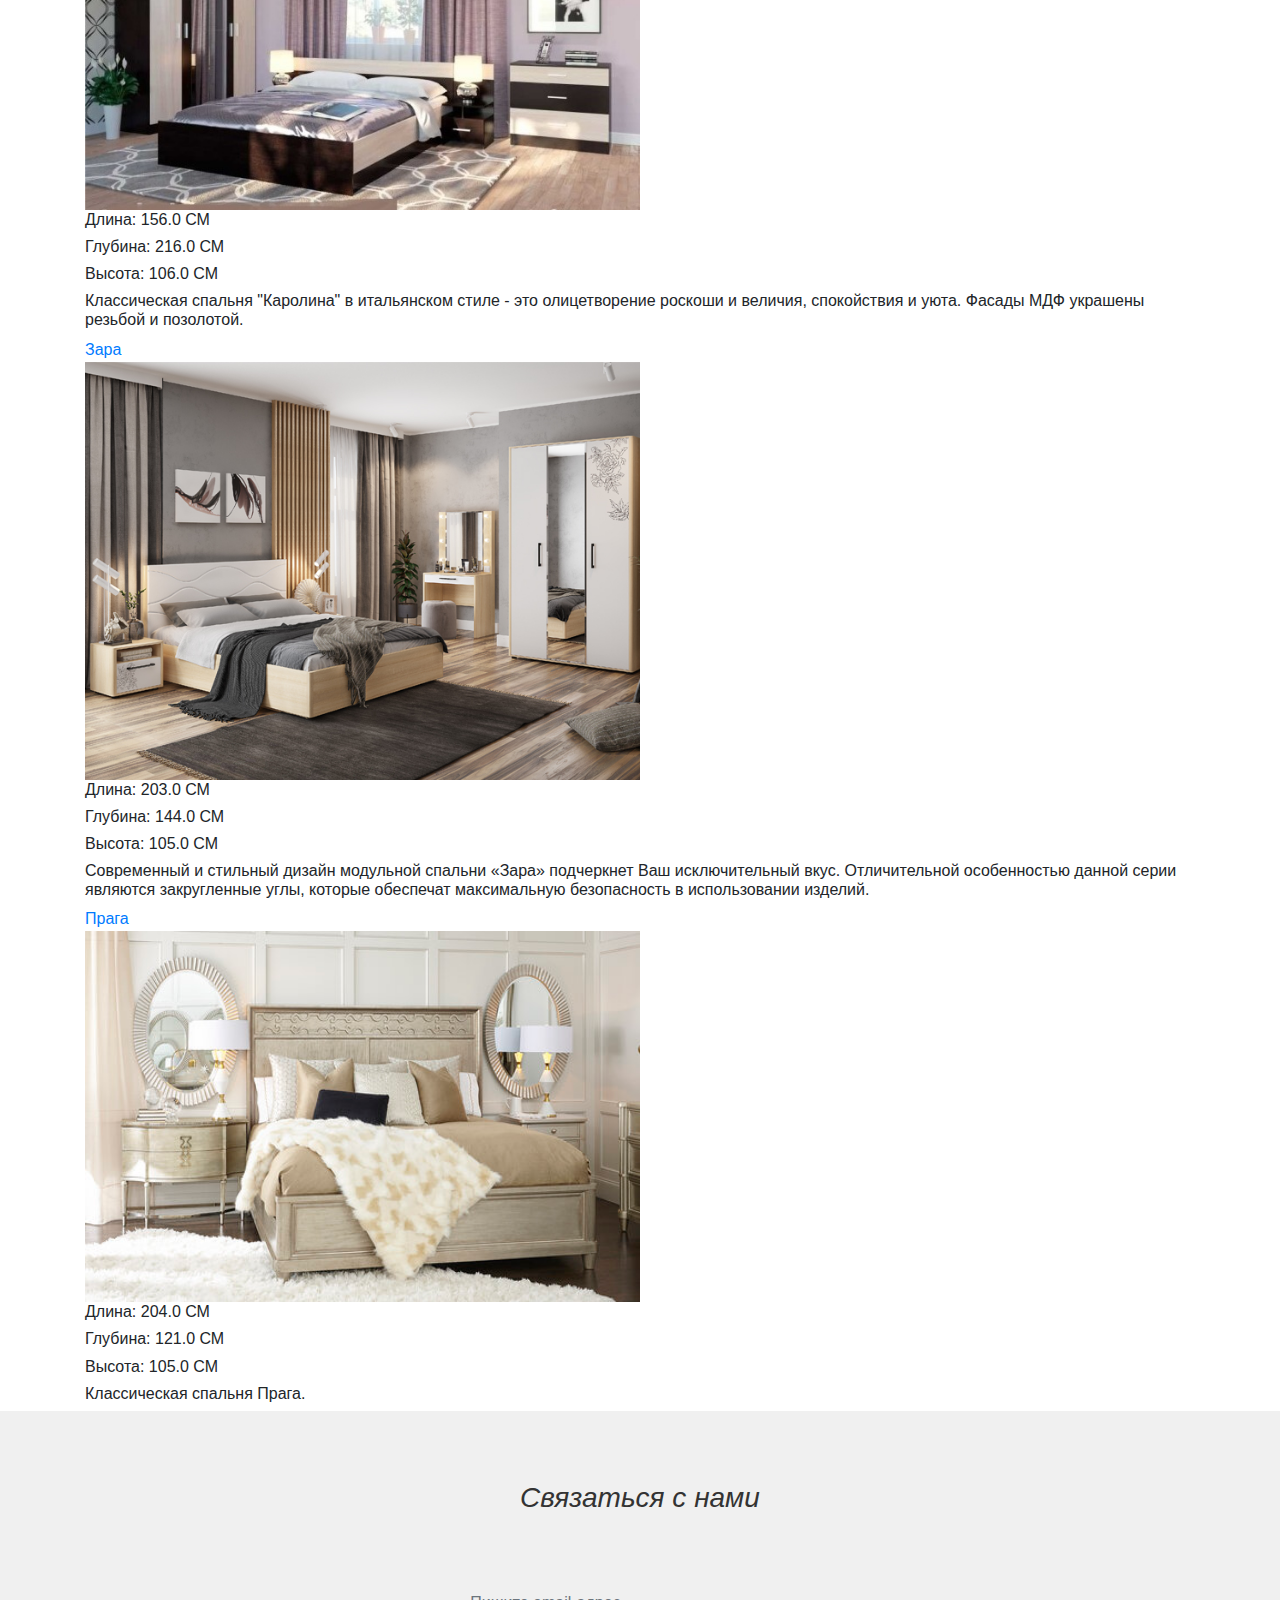
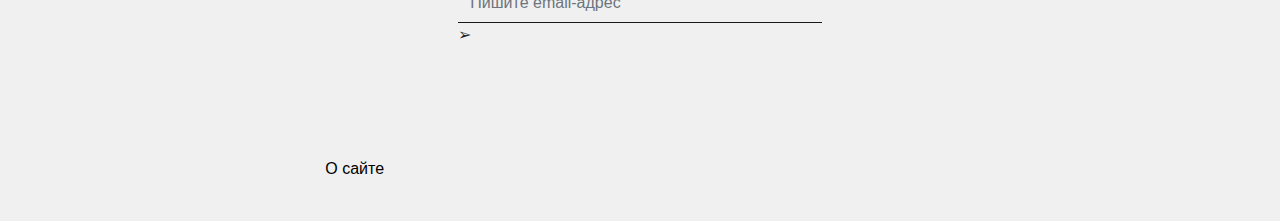
<file: katalog.html>
<!doctype html>
<html lang="en">
  <head>
<meta charset="utf-8">
<meta name="viewport" content="width=device-width, initial-scale=1">
<link href="https://fonts.googleapis.com/css?family=Inconsolata|Playfair+Display|Ubuntu:300"rel="stylesheet">
<link rel="stylesheet" href="https://pro.fontawesome.com/releases/v5.10.0/css/all.css" integrity="sha384-AYmEC3Yw5cVb3ZcuHtOA93w35dYTsvhLPVnYs9eStHfGJvOvKxVfELGroGkvsg+p" crossorigin="anonymous">
<link href="bootstrap/css/bootstrap.min.css" rel="stylesheet"> 
<link href="css/style.css" rel="stylesheet">
<link rel="stylesheet" href="https://stackpath.bootstrapcdn.com/bootstrap/4.4.1/css/bootstrap.min.css" integrity="sha384-Vkoo8x4CGsO3+Hhxv8T/Q5PaXtkKtu6ug5TOeNV6gBiFeWPGFN9MuhOf23Q9Ifjh" crossorigin="anonymous"> 
<title>Мебельный салон </title>
</head>	
<body>
	
	<header>
		<div class="container">
			<nav class="navbar navbar-expand-lg navbar-light bg-light">
				<div class="container-fluid">
					<a class="navbar-brand" href="#">Furniture.kg</a>
				  <button class="navbar-toggler" type="button" data-bs-toggle="collapse" data-bs-target="#navbarSupportedContent" aria-controls="navbarSupportedContent" aria-expanded="false" aria-label="Toggle navigation">
					  <span class="navbar-toggler-icon"></span>
				  </button>
				  <div class="collapse navbar-collapse" id="navbarSupportedContent">
					  <ul class="navbar-nav ml-auto">
						  <li class="nav-item"><a class="nav-link" href="index.html">Главная</a></li>
						  <li class="nav-item"><a class="nav-link" href="o nas.html">О нас</a></li>
						  <li class="nav-item"><a class="nav-link" href="katalog.html">Каталог</a></li>
						  <li class="nav-item"><a class="nav-link" href="kak.html">Как мы работаем</a></li>
						  <li class="nav-item"><a class="nav-link" href="cont.html">Адрес</a></li>
						</ul>
					</div>
				</div>
			</nav>
		</div>
	</header>
	
	
	<div class="container">
		<div class="row">
			<div class="col">
				<div class="single-post"></div>
				
				<h3 class="post-category" id="katalog">Каталог</h3>
				<h3 class="post-category">Мягкая мебель</h3>
				<h2class="post-title"><a href="#">Тофи</a></h2>
				<img src="img/фщт.jpg" class="d-block w-50" alt="...">
				<div class="col-md-6">
					<div class="card">
					</div>
					<div class="card-body">
						<h1 class="card-title pricing-card-title">86 000 <small class="text-muted">сом</small></h1>
						<ul class="list-unstyled mt-3 mb-4">
						</ul>
						<button type="button" class="btn btn-lg btn-block btn-primary">Купить</button>
					</div>
				</div>
				<div>	
				</div>
				
				<div id="easynetshop-cart">
					<div id="enscart_my_wrapper">
						<div id="enscart_myimage_wrapper">
							<img src="img/324-3241091_e-commerce-icon-png-free-clipart.png">
						</div>
						<div id="enscart_my_counter_wrapper"><span  id="easynetshop-cart-count"> 0 </span></div>
					</div>
				</div>
			</body>
			</html>
			<h6></h6>
			<h6>Длина: 234.0 CM</h6>
			<h6>Глубина: 90.0 CM</h6>
			<h6>Высота: 95.0 CM</h6>
			<h6> Спальное место: 200X140 CM</h6> 
			<h6>Линейный диван "Тофи" - современная модель европейского стиля с привкусом ретро. Он прекрасно впишется в интерьер Вашего пространства и станет полноценным местом для отдыха и сна. У модели масса достоинств: компактные габаритные размеры в сочетании с достаточно просторным спальным местом; несъёмные подушки спинки освободят от решения вопроса «Куда пристроить на ночь диванные подушки?»; современный надёжный механизм трансформации спального места «пума»; высокие опоры предлагаются в трёх вариантах цвета, они не только придают "изюминку" дивану, но ещё и играют функциональную роль - Вы можете с легкостью делать уборку под самим диваном; задняя стенка дивана зашита в основную ткань, что позволяет располагать диван не только вдоль стены.</h6>
			
			<div>
			</div>     
			<h2class="post-title"><a href="#">Эдем</a></h2>	 	 
			<img src="img/нур.jpg" class="d-block w-50" alt="...">
			<div class="col-md-6">
				<div class="card">
				</div>
				<div class="card-body">
					<h1 class="card-title pricing-card-title">105 000 <small class="text-muted">сом</small></h1>
					<ul class="list-unstyled mt-3 mb-4">
				 </ul>
				 <button type="button" class="btn btn-lg btn-block btn-primary">Купить</button>
				</div>
			</div>
			<div>	
			</div>
			
			<div id="easynetshop-cart">
				<div id="enscart_my_wrapper">
					<!-- <div id="enscart_myimage_wrapper">
						<img src="img/324-3241091_e-commerce-icon-png-free-clipart.png">
					</div> -->
					<div id="enscart_my_counter_wrapper"><span  id="easynetshop-cart-count"> 0 </span></div>
				</div>
			</div>
			
			<h6>Длина: 235.0 CM</h6>
			<h6>	Глубина: 90.0 CM</h6>
			<h6>	 Высота: 80.0 CM</h6>
			<h6>	Спальное место: 200X140 CM</h6>
			<h6>«Эдем» - стильный, мягкий и уютный диван. Простой и надёжный механизм трансформации превращает внешне небольшой диван в полноценную кровать со спальным местом 1400 х 2000 мм. Сидение дивана представляет собой «пирог», в составе которого несколько слоёв высокоэлластичного повышенной мягкости поролона марки HR разной степени плотности. Мягкая спинка дивана защитит во время сна от соприкосновения со стеной. Под сидением находятся ниши для белья. Подушки трёх размеров со съёмными чехлами, наполненные высокоупругим, гиппоаллергенным волокном, помогают удобно устроиться на диване. В передней части подлокотника расположен механизм трансформации, который позволяет менять угол наклона. «Эдем» можно превратить в настоящий арт-объект, комбинируя ткани на подушках и трансформируя подлокотники по своему желанию.</h6>
			
			<h6>	</h6>
			<h6>	46 000 сом</h6></p>
			<h2class="post-title"><a href="#">Софт</a></h2>
			<img src="img/тлллд.jpg" class="d-block w-50" alt="...">
			<h6>Длина: 244.0 СМ</h6>
										<h6>Глубина: 165.0 СМ</h6>
										<h6>Высота: 95.0 СМ</h6>
										<h6></h6>
										<h6></h6>
										<h6>«Софт» - элегантный, стильный, комфортный. В его лаконичном исполнении нет ничего лишнего. Но есть выдающиеся особенности: высокая спинка с эргономичным изгибом; узкие подлокотники с встроенным многопозиционным механизмом трансформации; высокие опоры из массива дерева. Механизм трансформации спального места «пума» позволяет сохранить напольное покрытие: сиденье не выкатывается вперед, а плавно «шагает» по воздуху и встает на опоры. Никаких царапин и смятых ковров. Небольшие декоративные подушки в комплекте служат ярким акцентом и придают дивану выразительный вид. Задняя стенка дивана зашита основной тканью. Модельный ряд «Софт» включает в себя диван-кровать угловой, диван линейный, диван-кровать линейный, кресло и пуф.</h6>
										
										
										<h3 class="post-category">Спальная мебель</h3>
										<h2class="post-title"><a href="#">Бланка</a></h2>
										<img src="img/im1.jpg" class="d-block w-50" alt="...">
										<h6>Длина: 244.0 СМ</h6>
										<h6>Глубина: 165.0 СМ</h6>
										<h6>Высота: 95.0 СМ</h6>
										<h6>Современная спальня"Бланка" отличается оригинальным цветовым решением. За счет сочетания двух цветов зрительно увеличивает пространство.
											Дизайн спальни отличается простотой и универсальностью, понравится любителям спокойного, лаконичного стиля.</h6>
											
											<h2class="post-title"><a href="#">Королина</a></h2>
											<img src="img/uyut-venge.jpg" class="d-block w-50" alt="...">
											<h6>Длина: 156.0 СМ</h6>
											<h6>Глубина: 216.0 СМ</h6>
											<h6>Высота: 106.0 СМ</h6>
											<h6>Классическая спальня "Каролина" в итальянском стиле - это олицетворение роскоши и величия, спокойствия и уюта. Фасады МДФ украшены резьбой и позолотой.</h6>
											
											<h2class="post-title"><a href="#">Зара</a></h2>
											<img src="img/foto111.jpg" class="d-block w-50" alt="...">
											<h6>Длина: 203.0 СМ</h6>
											<h6>Глубина: 144.0 СМ</h6>
											<h6>Высота: 105.0 СМ</h6>
											<h6>Современный и стильный дизайн модульной спальни «Зара» подчеркнет Ваш исключительный вкус. Отличительной особенностью данной серии являются закругленные углы, которые обеспечат максимальную безопасность в использовании изделий.</h6>
											
											<h2class="post-title"><a href="#">Прага</a></h2>
											<img src="img/im1.jpg" class="d-block w-50" alt="...">
											<h6>Длина: 204.0 СМ</h6>
											<h6>Глубина: 121.0 СМ</h6>
											<h6>Высота: 105.0 СМ</h6>
											<h6>Классическая спальня Прага.</h6>
										</div>
									</div>
									
								</div>
								
								
								<section class="signup">
									<div class="container">
				<div class="row">
					<div class="col">
						<h3 class="text-center">Связаться с нами</h3>
						
						<form>
							<div class="form-row">
								<div class="col-lg-4 offset-lg-4 col-md-6 offset-lg-3 form-input">
									<input type="email" class="form-control" placeholder="Пишите email-адрес" required="">
									
									&#10146;</button>
								</div>					
							</form>
							
						</div>
					</div>
				</div>
			</section>
			
			
			<footer>
				<div class="container">
					<div class="d-sm-flex justify-content-around">
						<div class="footer-left">
							<a href="#">О сайте</a>

						</div>
						<div class="footer-right">
							<a href="#"><i class="fab fa-facebook-f"></i></a>
							<a href="#"><i class="fab fa-twitter"></i></a>
							<a href="#"><i class="fab fa-instagram"></i></a>	
						</div>
			</div>
		</div>
	</footer>
	
	<script src="js/jquery-3.6.0.min.js"></script>
	<script src="js/popper.min.js"></script>
	<script src="bootstrap/js/bootstrap.min.js"></script>
	<script src="js/main.js"></script>
	<script src="https://code.jquery.com/jquery-3.6.0.min.js"></script>
	<script defer src="https://lk.easynetshop.ru/frontend/v5/ens-f77e7de4.js"></script>
	<link href="https://lk.easynetshop.ru/frontend/v5/ens-f77e7de4.css" rel="stylesheet">
	
</body>
</html>
</file>
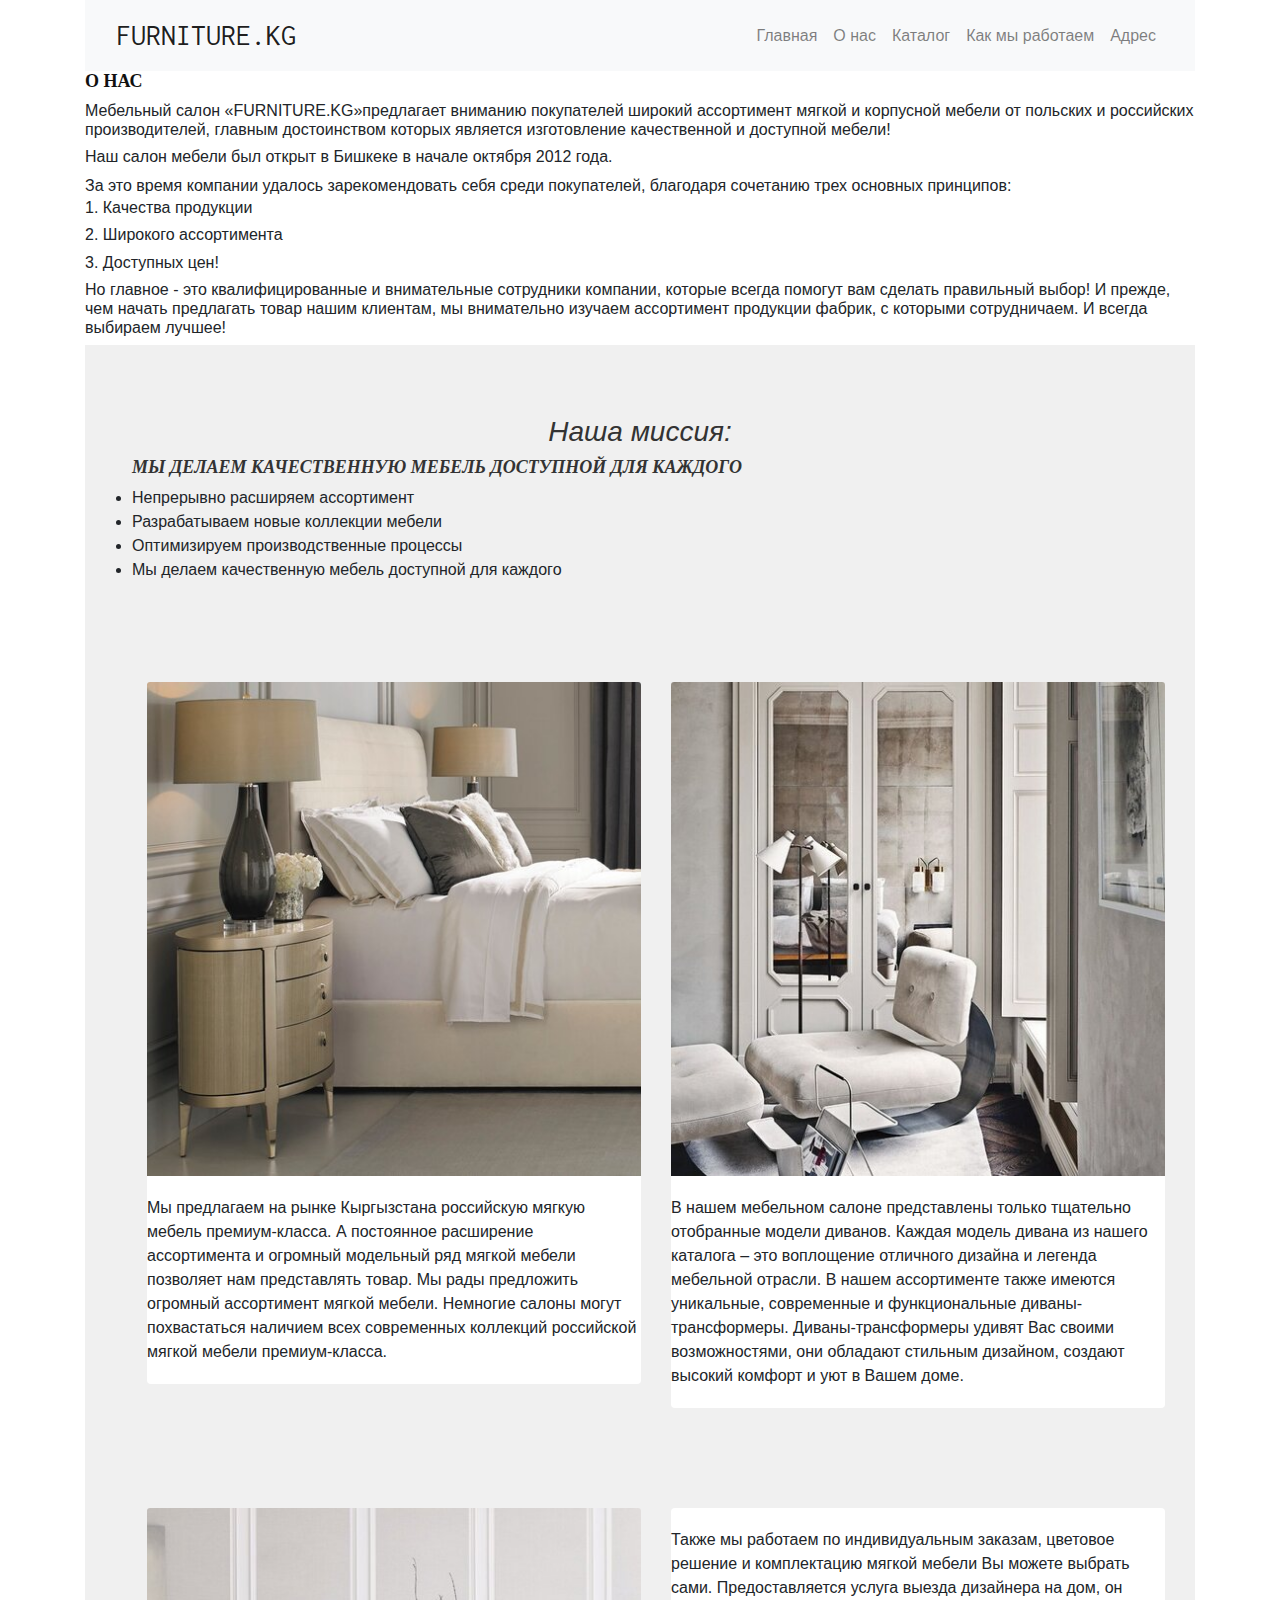
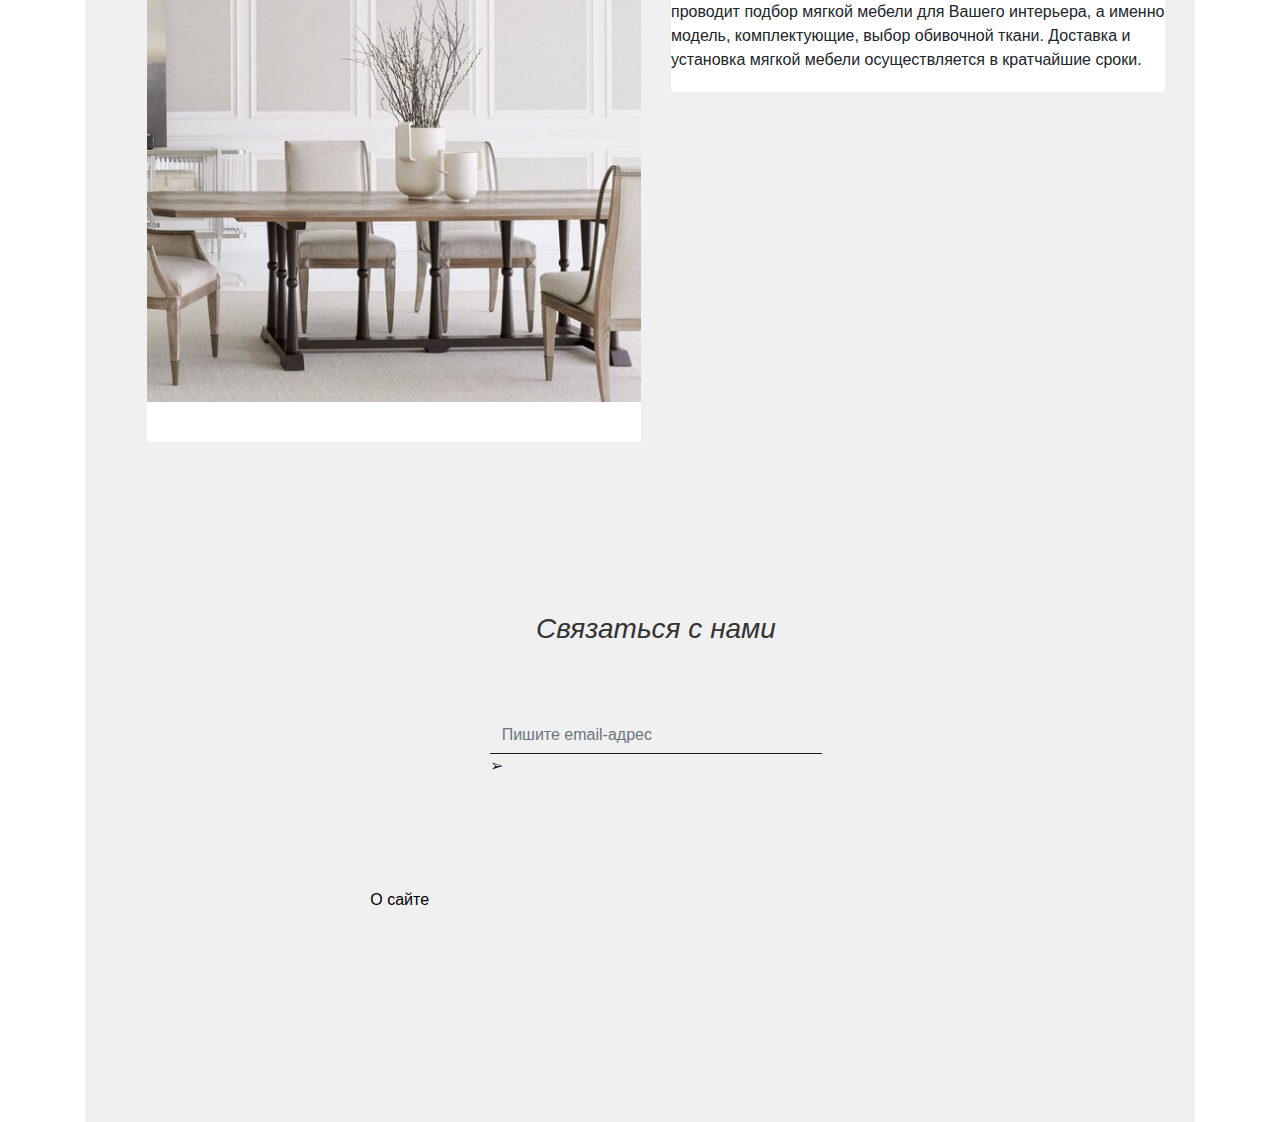
<file: o nas.html>
<!doctype html>
<html lang="en">
  <head>
<meta charset="utf-8">
<meta name="viewport" content="width=device-width, initial-scale=1">
<link href="https://fonts.googleapis.com/css?family=Inconsolata|Playfair+Display|Ubuntu:300"rel="stylesheet">
<link rel="stylesheet" href="https://pro.fontawesome.com/releases/v5.10.0/css/all.css" integrity="sha384-AYmEC3Yw5cVb3ZcuHtOA93w35dYTsvhLPVnYs9eStHfGJvOvKxVfELGroGkvsg+p" crossorigin="anonymous">
<link href="bootstrap/css/bootstrap.min.css" rel="stylesheet"> 
<link href="css/style.css" rel="stylesheet">
<link rel="stylesheet" href="https://stackpath.bootstrapcdn.com/bootstrap/4.4.1/css/bootstrap.min.css" integrity="sha384-Vkoo8x4CGsO3+Hhxv8T/Q5PaXtkKtu6ug5TOeNV6gBiFeWPGFN9MuhOf23Q9Ifjh" crossorigin="anonymous"> 
<title>Адрес </title>
  </head>
  <body>
	
	<header>
		<div class="container">
			<nav class="navbar navbar-expand-lg navbar-light bg-light">
				<div class="container-fluid">
				  <a class="navbar-brand" href="#">Furniture.kg</a>
				  <button class="navbar-toggler" type="button" data-bs-toggle="collapse" data-bs-target="#navbarSupportedContent" aria-controls="navbarSupportedContent" aria-expanded="false" aria-label="Toggle navigation">
					<span class="navbar-toggler-icon"></span>
				  </button>
				  <div class="collapse navbar-collapse" id="navbarSupportedContent">
					<ul class="navbar-nav ml-auto">
						<li class="nav-item"><a class="nav-link" href="index.html">Главная</a></li>
						<li class="nav-item"><a class="nav-link" href="o nas.html">О нас</a></li>
						<li class="nav-item"><a class="nav-link" href="katalog.html">Каталог</a></li>
						<li class="nav-item"><a class="nav-link" href="kak.html">Как мы работаем</a></li>
						<li class="nav-item"><a class="nav-link" href="cont.html">Адрес</a></li>
					</ul>
				  </div>
				</div>
			  </nav>
		</div>
	</header>
	<!-- /.container slider -->

    <div class="container">
		<div class="row">
			<div class="col">
				<div class="single-post">
					<h3 class="post-category" id="o_nas">О нас</h3>
					<h6> Мебельный салон «FURNITURE.KG»предлагает вниманию покупателей широкий ассортимент мягкой и корпусной мебели от польских и российских производителей, главным достоинством которых является изготовление качественной и доступной мебели! 
                    <h6>Наш салон мебели был открыт в Бишкеке в начале октября 2012 года.</h6>
                    </h6> За это время компании удалось зарекомендовать себя среди покупателей, благодаря сочетанию трех основных принципов:</h6>
					 <h6>1. Качества продукции</h6>
					 <h6>2. Широкого ассортимента</h6>
					 <h6>3. Доступных цен!</h6>
                     <h6>Но главное - это квалифицированные и внимательные сотрудники компании, которые всегда помогут вам сделать правильный выбор!
                        И прежде, чем начать предлагать товар нашим клиентам, мы внимательно изучаем ассортимент продукции фабрик, с которыми сотрудничаем. И всегда выбираем лучшее!</h6>
				 </div>
			</div>
		 </div>
         </header>
         <section class="signup">
          <div class="container">
              <div class="row">
                  <div class="col">
                      <h3 class="text-center">Наша миссия:</h3>
                    </head>
                    <body>
                      <ul>
                        <h3 class="post-category" id="o_nas">Мы делаем качественную мебель доступной для каждого</h3>
                        <li>Непрерывно расширяем ассортимент</li>
                        <li>Разрабатываем новые коллекции мебели</li>
                        <li>Оптимизируем производственные процессы</li>
                        <li>Мы делаем качественную мебель
                          доступной для каждогo</li>

                          <div class="grid-posts">
                            <div class="container">
                              <div class="row">
                                <div class="col-md-6">
                                  <div class="card">
                                    <img src="img/23.jpg" class="card-img-top" alt="...">
                                    <div class="card-body">
                                      <p class="card-text">Мы предлагаем на рынке Кыргызстана российскую мягкую мебель премиум-класса. А постоянное расширение ассортимента и огромный модельный ряд мягкой мебели позволяет нам представлять товар. Мы рады предложить огромный ассортимент мягкой мебели. Немногие салоны могут похвастаться наличием всех современных коллекций российской мягкой мебели премиум-класса.</p>
                                    </div>
                                    </div>
                                </div>
                                <div class="col-md-6">
                                  <div class="card">
                                    <img src="img/24.jpg" class="card-img-top" alt="...">
                                    <div class="card-body">						 
                                      <p class="card-text"> В нашем мебельном салоне представлены только тщательно отобранные модели диванов. Каждая модель дивана из нашего каталога – это воплощение отличного дизайна и легенда мебельной отрасли. В нашем ассортименте также имеются уникальные, современные и функциональные диваны-трансформеры. Диваны-трансформеры удивят Вас своими возможностями, они обладают стильным дизайном, создают высокий комфорт и уют в Вашем доме.</p>
                                    </div>
                                    </div>
                                </div>
                                <div class="col-md-6">
                                  <div class="card">
                                    <img src="img/CLA-019-205_RS.jpg" class="card-img-top" alt="...">
                                    <div class="card-body">						
                                    </div>
                                    </div>
                                </div>
                                <div class="col-md-6">
                                  <div class="card">
                                    <div class="card-body">						 
                                      <p class="card-text"> Также мы работаем по индивидуальным заказам, цветовое решение и комплектацию мягкой мебели Вы можете выбрать сами. Предоставляется услуга выезда дизайнера на дом, он проводит подбор мягкой мебели для Вашего интерьера, а именно модель, комплектующие, выбор обивочной ткани. Доставка и установка мягкой мебели осуществляется в кратчайшие сроки.</p>
                                    </div>
                                    </div>
                                </div>
                               
        
        

<section class="signup">
    <div class="container">
        <div class="row">
            <div class="col">
                <h3 class="text-center">Связаться с нами</h3>

                <form>
                    <div class="form-row">
                      <div class="col-lg-4 offset-lg-4 col-md-6 offset-lg-3 form-input">
                        <input type="email" class="form-control" placeholder="Пишите email-адрес" required="">
                        	
                          &#10146;</button>
                    </div>					
                  </form>

            </div>
        </div>
    </div>
</section>


<footer>
<div class="container">
    <div class="d-sm-flex justify-content-around">
        <div class="footer-left">
             <a href="#">О сайте</a>

        </div>
        <div class="footer-right">
            <a href="#"><i class="fab fa-facebook-f"></i></a>
            <a href="#"><i class="fab fa-twitter"></i></a>
            <a href="#"><i class="fab fa-instagram"></i></a>	
        </div>
    </div>
</div>
</footer>
 
<script src="js/jquery-3.6.0.min.js"></script>
<script src="js/popper.min.js"></script>
<script src="bootstrap/js/bootstrap.min.js"></script>
<script src="js/main.js"></script>

</body>
</html>
</file>
<file: css/style.css>
body{
    min-width: 325px;
    font-size: 18px;
    font-family:'italic';
    font-weight: bold;
    color: #181515;
    
}
#enscart_my_wrapper {
    text-align: center;
    position: fixed;
    top: 80px;
    right: 20px;
    z-index: 1140;
}
  #enscart_myimage_wrapper {
    background: #ffffff;
    border-radius: 30px;
    width: 60px;
    height: 60px;
    cursor: pointer;
    box-shadow: 0 0 20px 0 rgba(0,0,0,.4);
    -moz-transition: all .2s ease-out;
    -o-transition: all .2s ease-out;
    -webkit-transition: all .2s ease-out;
    transition: all .2s ease-out;
    z-index: 1140;
}
  #enscart_my_wrapper img {
    height: 80%;
    width: auto;
    padding-top: 8px;
}
  #enscart_my_counter_wrapper {
    cursor: pointer;
    min-width: 30px;
    height: 30px;
    background-color: #d62240;
    color: #fff;
    border-radius: 30px;
    position: absolute;
    right: -5px;
    top: -5px;
    text-align: center;
    line-height: 30px;
    font-family: Arial,sans-serif;
    margin: 0px 3px;
    z-index: 1150;
}
#easynetshop-cart {
    border: none;
    background-color: transparent;
}


img{
    max-width: 100%;
    height: auto;
}

a{
    color: #c78c15;
}
a:hover{
color: #161615;
}

p{
    line-height: 1.5rem;
}
h2, h3{
    margin: 1rem 0;
    font-size: 30px;
}
header .navbar-light{
    background-color: rgb(231, 225, 225);
    
}
header .navbar-brand{
    font-family: 'Inconsolata',monospace;
    font-size: 30px;
    color: rgb(36, 31, 31);
    text-transform: uppercase;

}
header .navbar-item{
    text-transform: uppercase;
    margin-left: 50px;  
}
header .navbar-item a::after{
    content: '';
    display: block;
    width: 100%;
    background-color: rgb(37, 35, 35);
    height: 1px;
    transform: scale(0);
    transition: all .3s;
}
header .navbar-item a:hover::after{
    transform: scale(1);
}

.slider{
    margin-bottom: 50px;
}

.post-category,
.link-more{
    font-family: 'italic';
    font-size: 18px;
    color: #11110f;
    text-transform: uppercase;
    font-weight: bold;
    
}
.post-title a{
    color:#181515;
    font-size: 60%
}

.grid-posts{
    margin-top: 100px;
    margin-bottom: 100px; 
}
.grid-posts .card{
    border: 0;
   margin-bottom: 100px;
}

.grid-posts .card-body{
   padding-left: 0;
   padding-right: 0;
}

.grid-posts.card-img-top{
    min-height: 350px;
    border-radius: 0;
}

.load-more{
    padding: 1rem 2rem;
    border-color: #626262;
    border-radius: 0;
}
.load-more span{
    display: none;
}

.signup{
    background-color: #f0f0f0;
    padding: 70px 0;
    
}
.signup h3{
    color: #333;
    font-style: italic;
}
.signup form{
    margin-top: 70px;
}
.signup.form input{
    position: relative;
}
.signup .form-control{
    border: 0;
    border-bottom: 1px solid rgb(26, 24, 24);
    border-radius: 0;
    background-color: transparent;
}
.signup .form-control:focus{
    box-shadow: none;
}
.form-input .btn{
    position: absolute;
    right: 0;
    top: -1px;
    font-size: 25px;
}

footer{
    background-color: #f0f0f0;
    padding: 40px 0;
    color: #000;

}
.footer-left a {
    color: #000;
    margin-right: 30px;

} 
.footer-right a {
    color: #696464;
    margin-left: 20px;
} 



/* Large Devices, Wide Screens */
@media only screen and (max-widht :1200px) {

}

@media only screen and (max-widht :1199px) {
    .grid-posts .grid-posts.card-img-top{
        max-height: 300px;
    }
}

/* Medium Devices, Desktops */
@media only screen and (max-widht :992px) {

}

@media only screen and (max-widht :991px) {
    header .navbar-item{
        margin-left: 0;
    }
    .grid-posts .card-img-top{
        max-height: 220px;
    }
}

/* Small Devices, Tablets */
@media only screen and (max-width : 768px) {

}
 
@media only screen and (max-width : 767px) {
    .grid-posts{
        margin-top: 50px;
        margin-bottom: 50px;
    }
    .grid-posts .card{
        margin-bottom: 50px;
    }
    .grid-posts .card-img-top{
        max-height: 100%;
    }
}

@media only screen and (max-width : 575px) {
    .footer-left{
        margin-bottom: 10px;
    }
}

/* Extra Small Devices, Phones */
@media only screen and (max-width : 480px) {

}
</file>
